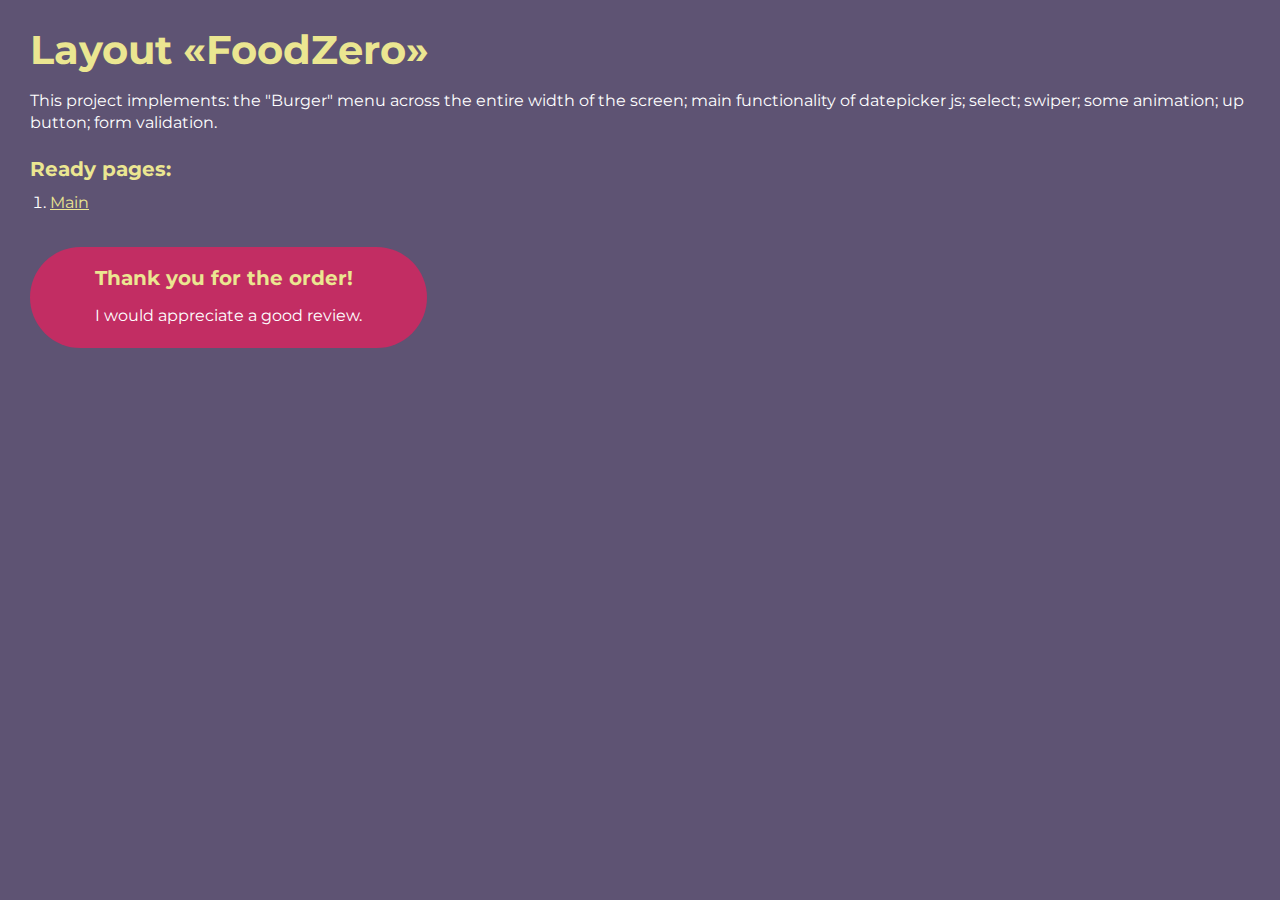
<file: index.html>
<!DOCTYPE html>
<html>

<head>
	<meta charset="UTF-8">
	<meta name="viewport" content="width=device-width, initial-scale=1.0">
	<title>Layout «FoodZero»</title>
</head>

<body>
	<div class="rootpage">
		<h1>Layout «FoodZero»</h1>
		<div class="rootpage__info">
			This project implements: the "Burger" menu across the entire width of the screen; main functionality of datepicker js; select; swiper; some animation; up button; form validation.
		</div>
		<h2>Ready pages:</h2>
		<ol class="rootpage__list">
			<li><a target="_blank" href="home.html">Main</a></li>
		</ol>
		<div class="rootpage__tnx">
			<h2>Thank you for the order!</h2>
			<p>I would appreciate a good review.</p>
		</div>
	</div>
</body>
<style>
	@charset "UTF-8";
	@import url("https://fonts.googleapis.com/css?family=Montserrat:regular,700&display=swap");

	*,
	*::before,
	*::after {
		padding: 0px;
		margin: 0px;
		border: 0px;
		box-sizing: border-box;
	}

	html,
	body {
		height: 100%;
		margin: 0;
		padding: 0;
		min-width: 320px;
		width: 100%;
		color: #fff;
		background-color: #5e5373;
	}

	body {
		font-family: Montserrat;
		font-size: 100%;
		line-height: 1;
		font-size: 1rem;
	}

	a {
		text-decoration: underline;
		color: #ebe691
	}

	a:visited {
		text-decoration: underline;
		color: #aaa768;
	}

	a:hover {
		text-decoration: none;
	}

	ul li {
		list-style: none;
	}

	img {
		vertical-align: top;
	}

	.wrapper {
		width: 100%;
		min-height: 100%;
		overflow: hidden;
	}

	.rootpage {
		padding: 30px;
		display: flex;
		flex-direction: column;
		align-items: flex-start;
	}

	@media (max-width: 767px) {
		.rootpage {
			padding: 30px 15px;
		}
	}

	h1 {
		color: #ebe691;
		font-size: 2.5rem;
		margin: 0px 0px 1.25rem 0px;
	}

	@media (max-width: 767px) {
		h1 {
			font-size: 1.85rem;
			margin: 0px 0px 1.25rem 0px;
		}
	}

	h2 {
		color: #ebe691;
		font-size: 1.25rem;
		margin: 0px 0px 1rem 0px;
	}

	@media (max-width: 767px) {
		h2 {
			font-size: 1.125rem;
			margin: 0px 0px 1rem 0px;
		}
	}

	.rootpage__info {
		line-height: 140%;
		margin: 0px 0px 1.5rem 0px;
	}

	.rootpage__list {
		margin: 0px 0px 2.25rem 1.25rem;
	}

	.rootpage__list li:not(:last-child) {
		margin: 0px 0px 15px 0px;
	}

	.rootpage__tnx {
		border-radius: 200px;
		padding: 20px 65px;
		line-height: 140%;
	}

	@media (max-width: 767px) {
		.rootpage__tnx {
			border-radius: 40px;
			padding: 20px;
		}
	}

	.rootpage__tnx {
		background: #c22d63;
		margin: 0px 0px 1rem 0px;
	}
</style>

</html>
</file>
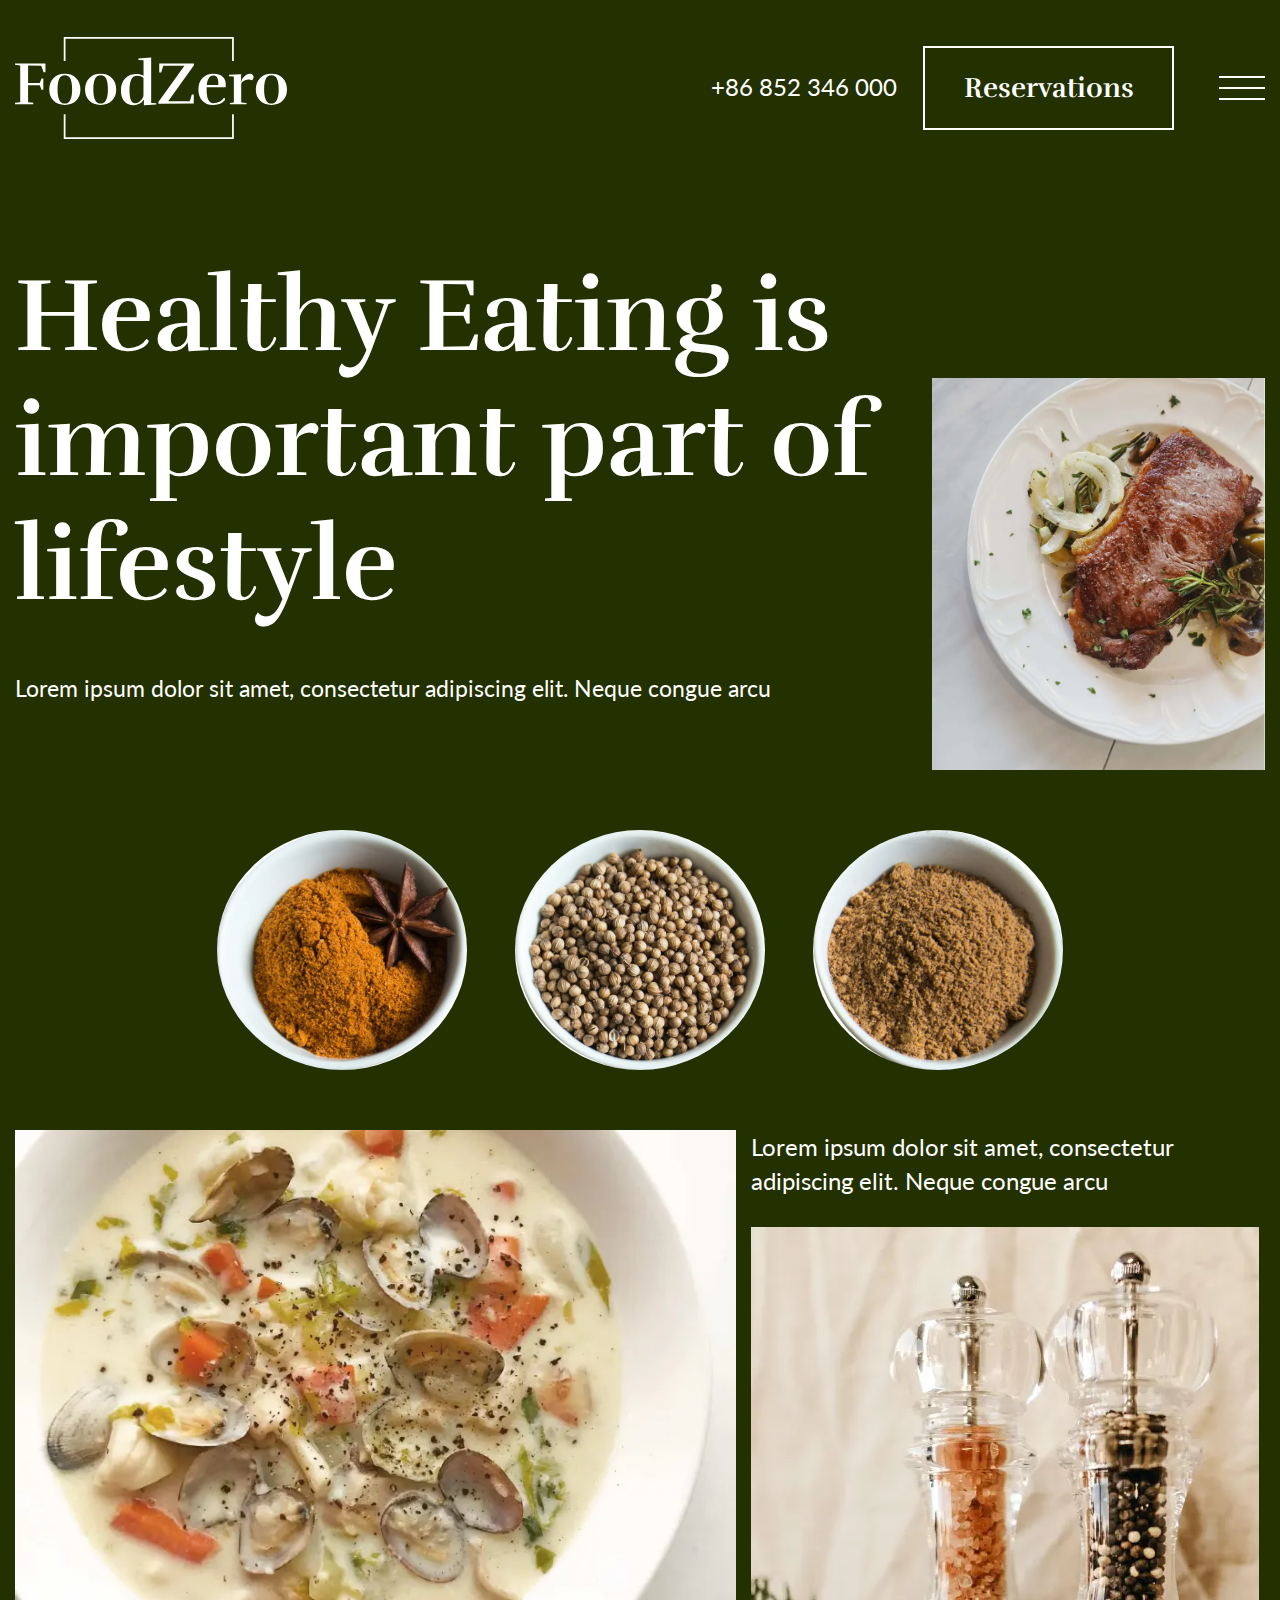
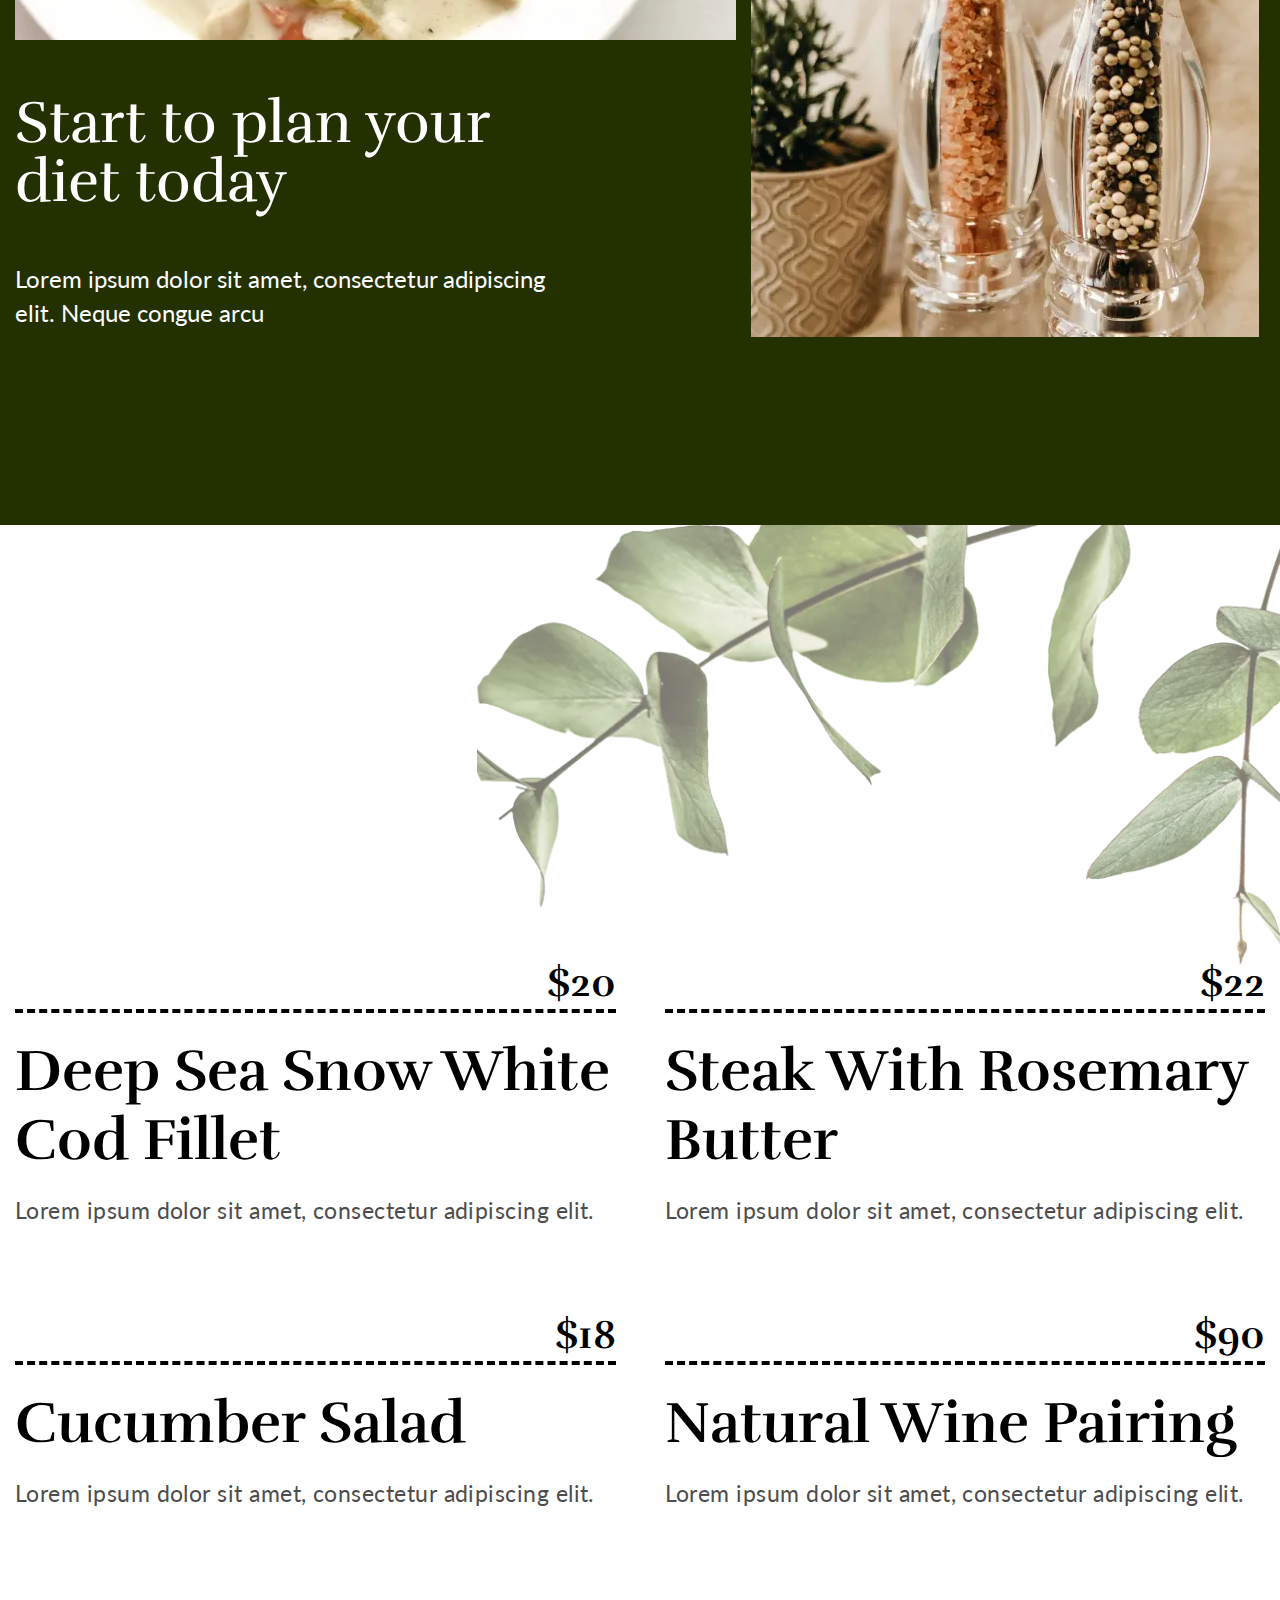
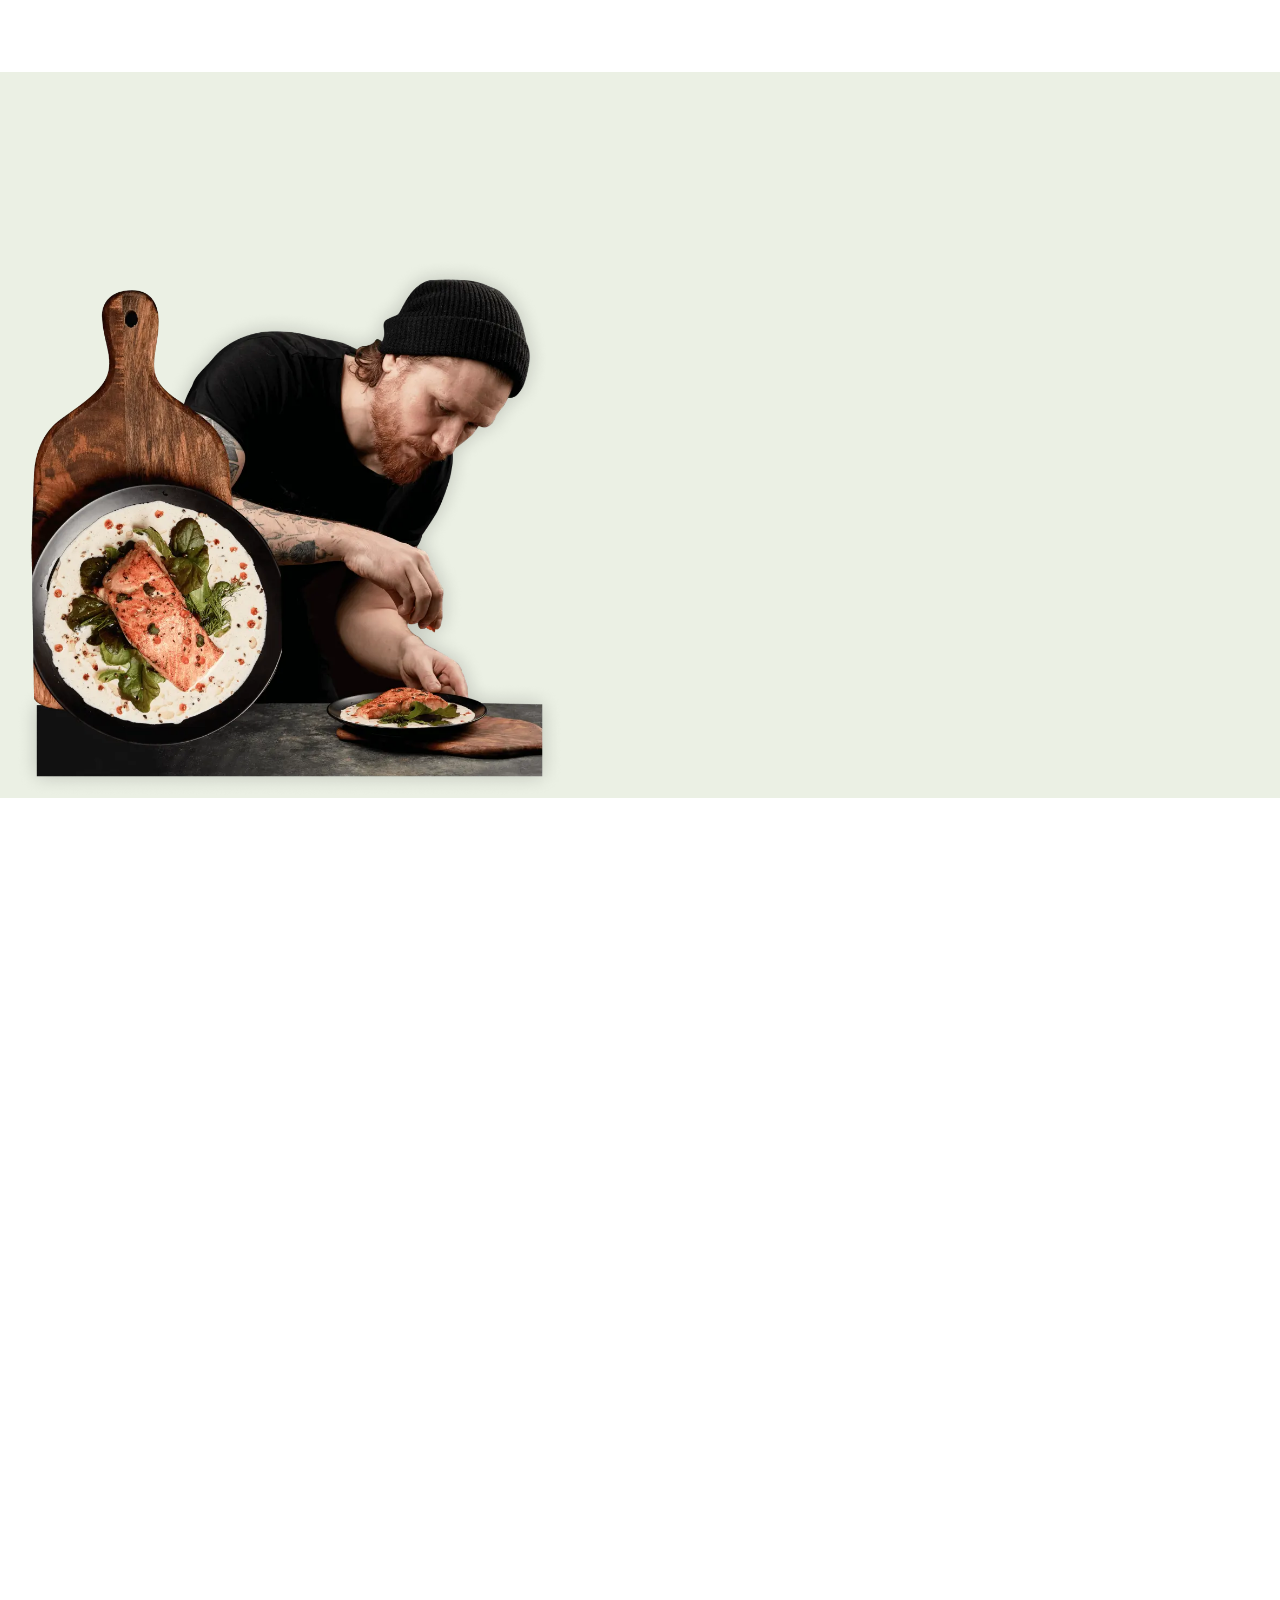
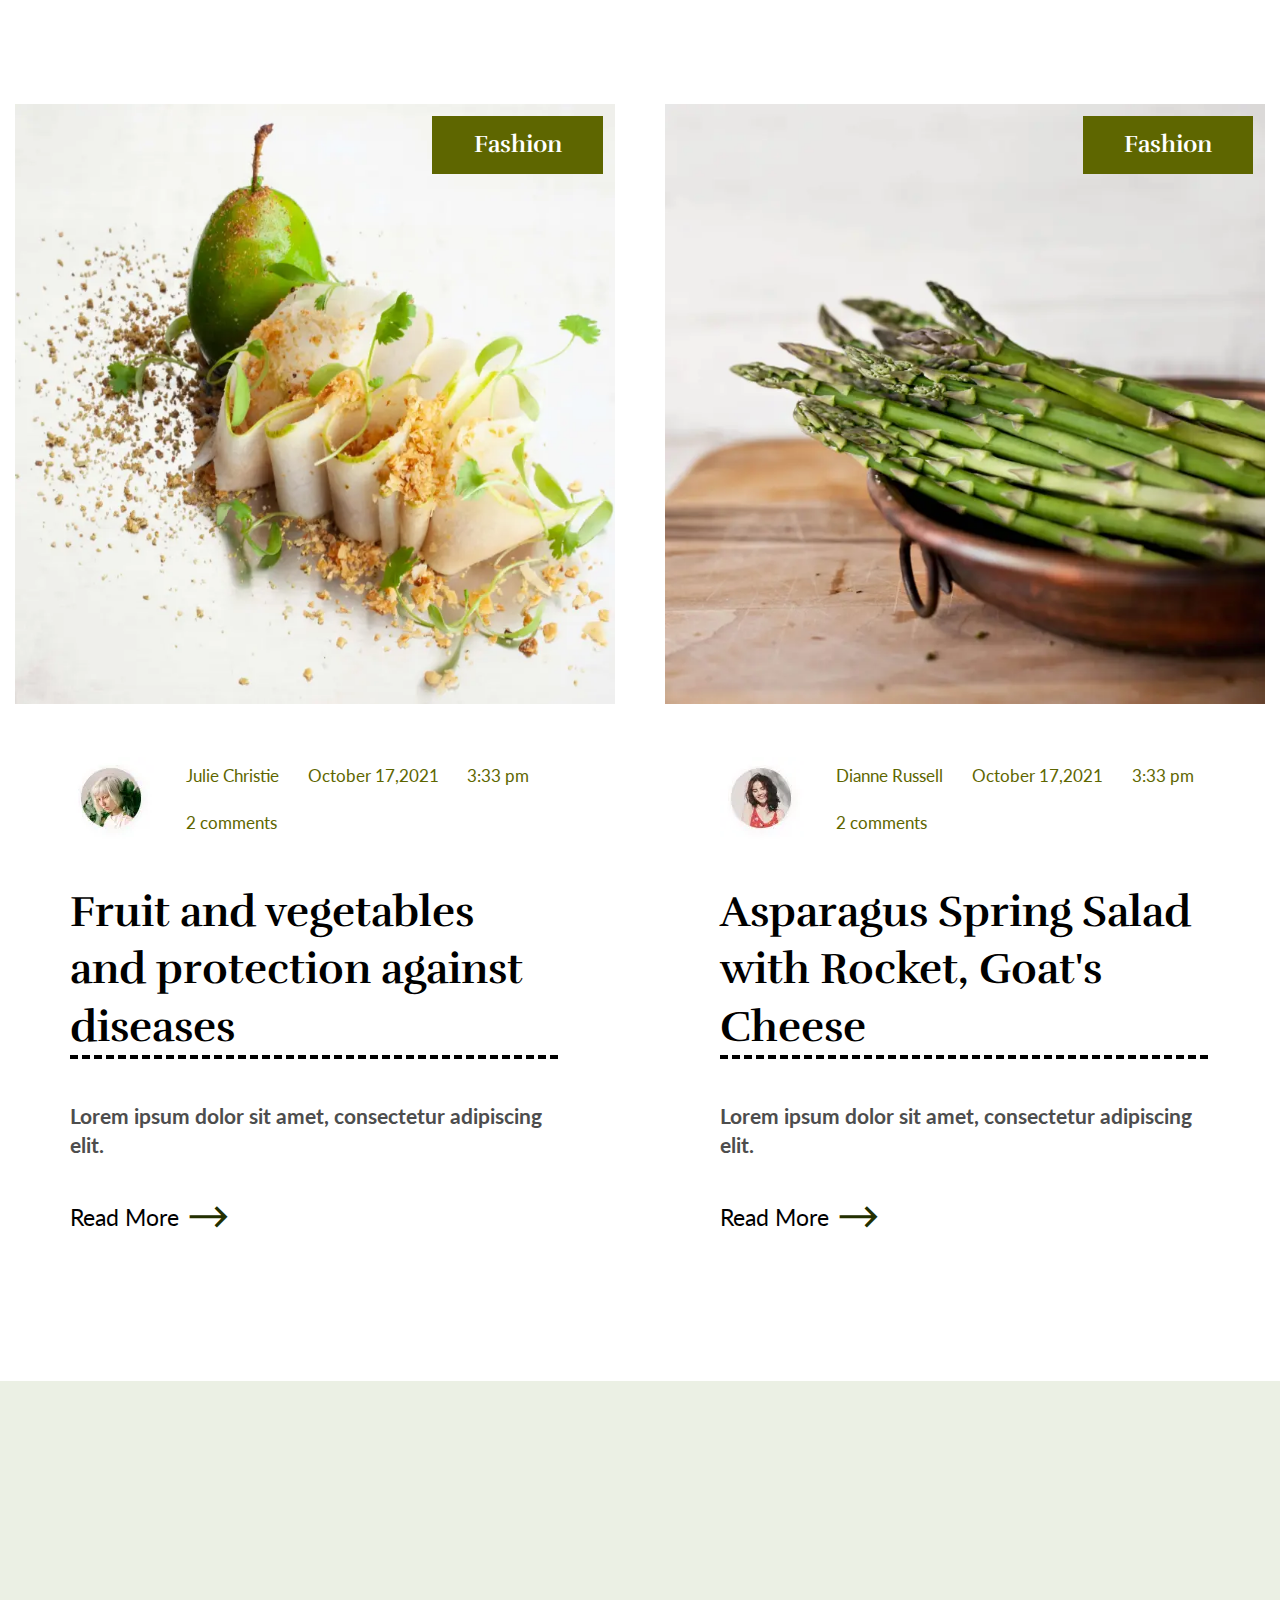
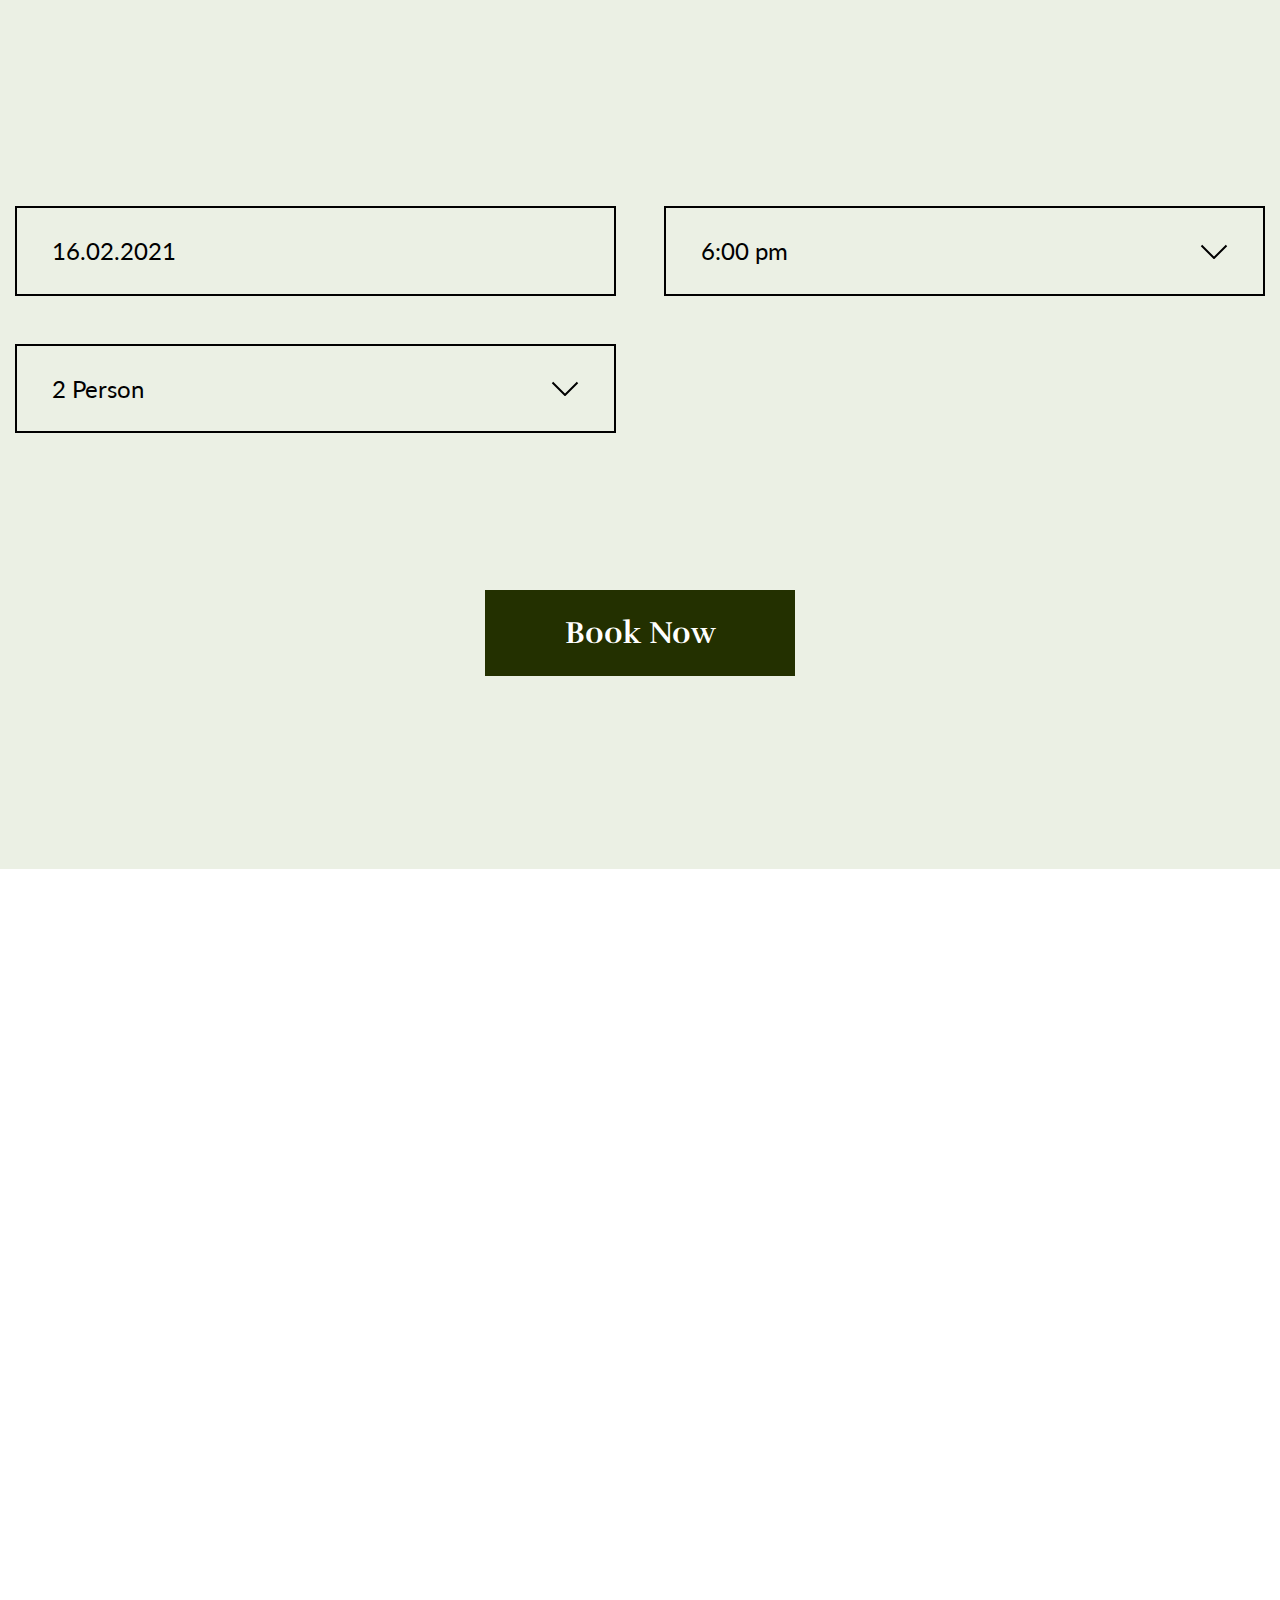
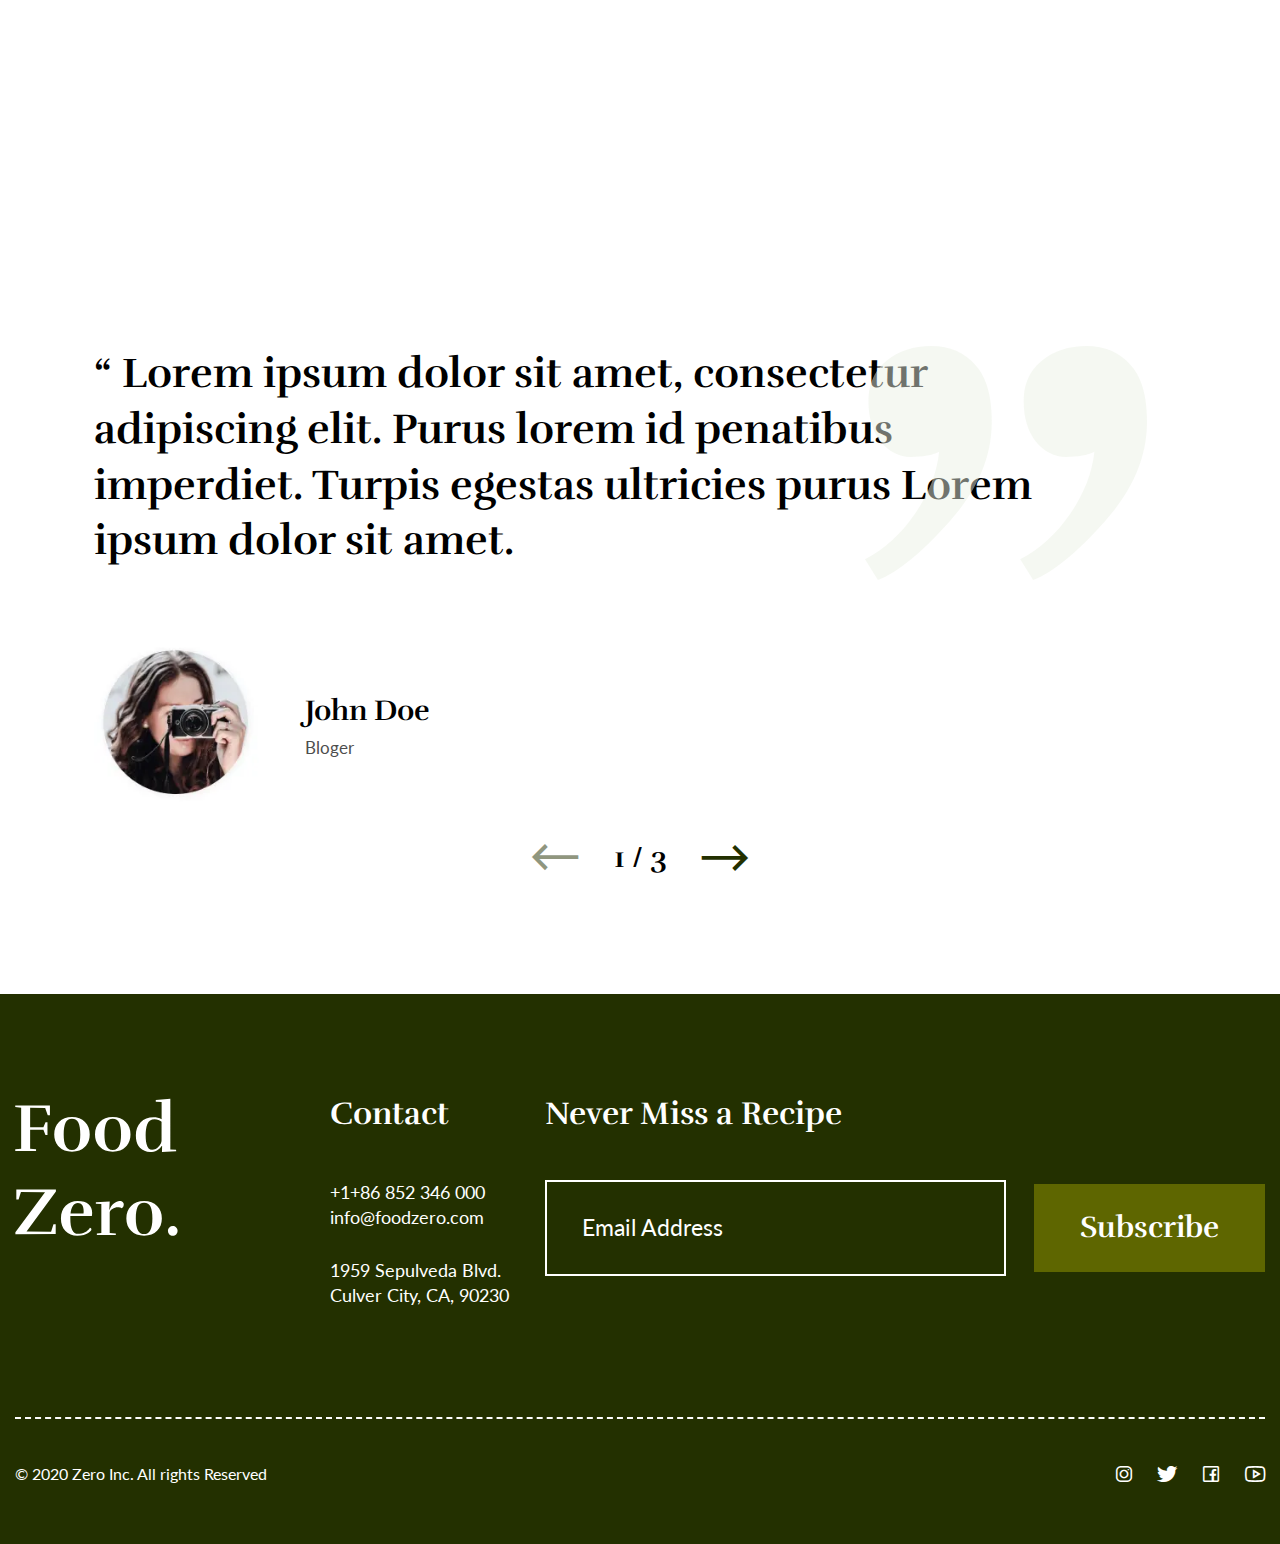
<file: home.html>
<!DOCTYPE html>
<html lang="en">

<head>
	<title>HomePage</title>
	<meta charset="UTF-8">
	<meta name="format-detection" content="telephone=no">
	<style>
		body {
			opacity: 0;
		}
	</style>
	<link rel="stylesheet" href="css/style.min.css?_v=20240215155909">
	<link rel="shortcut icon" href="favicon.ico">
	<!-- <meta name="robots" content="noindex, nofollow"> -->
	<meta name="viewport" content="width=device-width, initial-scale=1.0">
</head>

<body>
	<div class="wrapper">
		<header class="header">
			<div class="header__container">
				<a href="#" class="header__logo"><img src="img/logo.svg" alt="Logo"></a>
				<div class="header__menu menu">
					<nav class="menu__body">
						<ul class="menu__list">
							<li class="menu__item"><a href="#" class="menu__link">Home</a></li>
							<li class="menu__item"><a href="#" class="menu__link">Menu</a></li>
							<li class="menu__item"><a href="#" class="menu__link">Blogs</a></li>
							<li class="menu__item"><a href="#" class="menu__link">About</a></li>
							<li class="menu__item"><a href="#" class="menu__link">Contact</a></li>
						</ul>
					</nav>
				</div>
				<div class="header__body">
					<div class="header__actions header-actions">
						<a data-da=".menu__list, 767.98" href="tel:+86852346000" class="header-actions__link">+86 852 346 000</a>
						<a data-da=".menu__list, 479.98" href="#" class="header-actions__button button button--white">Reservations</a>
					</div>
					<button type="button" class="menu__icon icon-menu"><span></span></button>
				</div>
			</div>
		</header>
		<main class="page">
			<section data-watch class="hero">
				<div class="hero__container">
					<div class="hero__body">
						<div class="hero__block-header block-header">
							<h1 class="block-header__title block-header__title--big">Healthy Eating is important part of lifestyle</h1>
							<p class="block-header__text block-header__text--white">Lorem ipsum dolor sit amet, consectetur adipiscing elit. Neque congue arcu</p>
						</div>
						<div class="hero__image">
							<picture><source srcset="img/hero/image01.webp" type="image/webp"><img src="img/hero/image01.jpg" alt="Image"></picture>
						</div>
					</div>
					<div class="hero__icons">
						<div class="hero__icon icon-hero">
							<picture><source srcset="img/hero/01.webp" type="image/webp"><img src="img/hero/01.jpg" alt="Image"></picture>
						</div>
						<div class="hero__icon icon-hero">
							<picture><source srcset="img/hero/02.webp" type="image/webp"><img src="img/hero/02.jpg" alt="Image"></picture>
						</div>
						<div class="hero__icon icon-hero">
							<picture><source srcset="img/hero/03.webp" type="image/webp"><img src="img/hero/03.jpg" alt="Image"></picture>
						</div>
					</div>
					<div class="hero__items">
						<div class="hero__item item-hero item-hero--left">
							<a href="#" class="item-hero__image">
								<picture><source srcset="img/hero/image02.webp" type="image/webp"><img src="img/hero/image02.jpg" alt="Image"></picture>
							</a>
							<h3 class="item-hero__title">Start to plan your diet today</h3>
							<p class="item-hero__text">Lorem ipsum dolor sit amet, consectetur adipiscing elit. Neque congue arcu</p>
						</div>
						<div class="hero__item item-hero item-hero--right">
							<p class="item-hero__text">Lorem ipsum dolor sit amet, consectetur adipiscing elit. Neque congue arcu</p>
							<a href="#" class="item-hero__image">
								<picture><source srcset="img/hero/image03.webp" type="image/webp"><img src="img/hero/image03.jpg" alt="Image"></picture>
							</a>
						</div>
					</div>
				</div>
				<button type="button" class="up _icon-slider-arrow"></button>
			</section>
			<section data-watch class="our-menu">
				<div class="our-menu__container">
					<div class="our-menu__block-header block-header">
						<h1 class="block-header__title">Our Menu</h1>
						<p class="block-header__text">This is a section of your menu. Give your section a brief description</p>
					</div>
					<div class="our-menu__items">
						<div class="our-menu__item item-our">
							<div class="item-our__header">
								<div class="item-our__price">$20</div>
							</div>
							<h4 class="item-our__title">Deep Sea Snow White Cod Fillet</h4>
							<p class="item-our__text">Lorem ipsum dolor sit amet, consectetur adipiscing elit.</p>
						</div>
						<div class="our-menu__item item-our">
							<div class="item-our__header">
								<div class="item-our__price">$22</div>
							</div>
							<h4 class="item-our__title">Steak With Rosemary Butter</h4>
							<p class="item-our__text">Lorem ipsum dolor sit amet, consectetur adipiscing elit.</p>
						</div>
						<div class="our-menu__item item-our">
							<div class="item-our__header">
								<div class="item-our__price">$18</div>
							</div>
							<h4 class="item-our__title">Cucumber Salad</h4>
							<p class="item-our__text">Lorem ipsum dolor sit amet, consectetur adipiscing elit.</p>
						</div>
						<div class="our-menu__item item-our">
							<div class="item-our__header">
								<div class="item-our__price">$90</div>
							</div>
							<h4 class="item-our__title">Natural Wine Pairing</h4>
							<p class="item-our__text">Lorem ipsum dolor sit amet, consectetur adipiscing elit.</p>
						</div>
					</div>
				</div>
			</section>
			<section data-watch class="excelent">
				<div class="excelent__container">
					<div class="excelent__image">
						<picture><source srcset="img/excelent/image.webp" type="image/webp"><img src="img/excelent/image.png" alt="Image"></picture>
					</div>
					<div class="excelent__block-header block-header">
						<h1 class="block-header__title">Excellent cook</h1>
						<p class="block-header__text">Lorem ipsum dolor sit amet, consectetur adipiscing elit. Purus lorem id penatibus imperdiet. Turpis egestas ultricies purus auctor tincidunt lacus nunc.</p>
					</div>
				</div>
			</section>
			<section data-watch class="advantages">
				<div class="advantages__container">
					<div class="advantages__items">
						<div class="advantages__item item-advantages">
							<div class="item-advantages__image">
								<img src="img/advantages/01.svg" alt="Image">
							</div>
							<h4 class="item-advantages__title">Premium Quality</h4>
							<p class="item-advantages__text">Lorem ipsum dolor sit amet, consectetur adipiscing elit. Neque congue arcu</p>
						</div>
						<div class="advantages__item item-advantages">
							<div class="item-advantages__image">
								<img src="img/advantages/02.svg" alt="Image">
							</div>
							<h4 class="item-advantages__title">Seasonal Vegetables</h4>
							<p class="item-advantages__text">Lorem ipsum dolor sit amet, consectetur adipiscing elit. Neque congue arcu</p>
						</div>
						<div class="advantages__item item-advantages">
							<div class="item-advantages__image">
								<img src="img/advantages/03.svg" alt="Image">
							</div>
							<h4 class="item-advantages__title">Fresh Fruit</h4>
							<p class="item-advantages__text">Lorem ipsum dolor sit amet, consectetur adipiscing elit. Neque congue arcu</p>
						</div>
					</div>
				</div>
			</section>
			<section data-watch class="fashion">
				<div class="fashion__container">
					<article class="fashion__item item-fashion">
						<a href="#" class="item-fashion__image">
							<picture><source srcset="img/fashion/image01.webp" type="image/webp"><img src="img/fashion/image01.jpg" alt="Image"></picture>
						</a>
						<div class="item-fashion__category">Fashion</div>
						<div class="item-fashion__body">
							<div class="item-fashion__top">
								<div class="item-fashion__avatar">
									<picture><source srcset="img/fashion/avatar01.webp" type="image/webp"><img src="img/fashion/avatar01.jpg" alt="Image"></picture>
								</div>
								<div class="item-fashion__about">
									<div class="item-fashion__name">Julie Christie</div>
									<div class="item-fashion__date">October 17,2021</div>
									<div class="item-fashion__time">3:33 pm</div>
									<a href="#" class="item-fashion__comments">2 comments</a>
								</div>
							</div>
							<a href="#" class="item-fashion__link">Fruit and vegetables and protection against diseases</a>
							<div class="item-fashion__text">Lorem ipsum dolor sit amet, consectetur adipiscing elit.</div>
							<a href="#" class="item-fashion__more _icon-slider-arrow">Read More</a>
						</div>
					</article>
					<article class="fashion__item item-fashion">
						<a href="#" class="item-fashion__image">
							<picture><source srcset="img/fashion/image02.webp" type="image/webp"><img src="img/fashion/image02.jpg" alt="Image"></picture>
						</a>
						<div class="item-fashion__category">Fashion</div>
						<div class="item-fashion__body">
							<div class="item-fashion__top">
								<div class="item-fashion__avatar">
									<picture><source srcset="img/fashion/avatar02.webp" type="image/webp"><img src="img/fashion/avatar02.jpg" alt="Image"></picture>
								</div>
								<div class="item-fashion__about">
									<div class="item-fashion__name">Dianne Russell</div>
									<div class="item-fashion__date">October 17,2021</div>
									<div class="item-fashion__time">3:33 pm</div>
									<a href="#" class="item-fashion__comments">2 comments</a>
								</div>
							</div>
							<a href="#" class="item-fashion__link">Asparagus Spring Salad with Rocket, Goat's Cheese</a>
							<div class="item-fashion__text">Lorem ipsum dolor sit amet, consectetur adipiscing elit.</div>
							<a href="#" class="item-fashion__more _icon-slider-arrow">Read More</a>
						</div>
					</article>
				</div>
			</section>
			<section data-watch class="reserve">
				<div class="reserve__container">
					<div class="reserve__block-header block-header">
						<h1 class="block-header__title">Make a Reservation</h1>
						<p class="block-header__text">Get in touch with restaurant</p>
					</div>
					<div class="reserve__items">
						<div class="reserve__item item-reserve">
							<input data-datepicker type="text" name="Calendar" placeholder="16.02.2021" class="item-reserve__input">
						</div>
						<div class="reserve__item item-reserve">
							<select name="form[]" data-speed="600" data-class-modif="form">
								<option value="1" selected>6:00 pm</option>
								<option value="2">7:00 pm</option>
								<option value="3">8:00 pm</option>
								<option value="4">9:00 pm</option>
							</select>
						</div>
						<div class="reserve__item item-reserve">
							<select name="form[]" data-class-modif="form">
								<option value="1" selected>2 Person</option>
								<option value="2">3 Person</option>
								<option value="3">4 Person</option>
								<option value="4">5 Person</option>
							</select>
						</div>
					</div>
					<a href="#" class="reserve__link">Book Now</a>
				</div>
			</section>
			<section data-watch class="energy">
				<div class="energy__container">
					<div class="energy__block-header block-header">
						<h1 class="block-header__title">Calories Energy Balance</h1>
						<p class="block-header__text">Lorem ipsum dolor sit amet, consectetur adipiscing elit.</p>
					</div>
					<div class="energy__items">
						<div class="energy__item item-energy">
							<a href="#" class="item-energy__image">
								<picture><source srcset="img/energy/image01.webp" type="image/webp"><img src="img/energy/image01.jpg" alt="Image"></picture>
							</a>
							<a href="#" class="item-energy__category _icon-slider-arrow">Startes</a>
						</div>
						<div class="energy__item item-energy">
							<a href="#" class="item-energy__image">
								<picture><source srcset="img/energy/image02.webp" type="image/webp"><img src="img/energy/image02.jpg" alt="Image"></picture>
							</a>
							<a href="#" class="item-energy__category _icon-slider-arrow">Mains</a>
						</div>
						<div class="energy__item item-energy">
							<a href="#" class="item-energy__image">
								<picture><source srcset="img/energy/image03.webp" type="image/webp"><img src="img/energy/image03.jpg" alt="Image"></picture>
							</a>
							<a href="#" class="item-energy__category _icon-slider-arrow">Soups</a>
						</div>
					</div>
				</div>
			</section>
			<section data-watch class="reviews">
				<div class="reviews__container">
					<div class="reviews__slider swiper-reviews">
						<div class="swiper-reviews__wrapper swiper-wrapper">
							<div class="swiper-reviews__slide swiper-slide">
								<blockqoute class="swiper-reviews__item">
									<div class="swiper-reviews__text">
										<p>“ Lorem ipsum dolor sit amet, consectetur adipiscing elit. Purus lorem id penatibus imperdiet. Turpis egestas ultricies purus Lorem ipsum dolor sit amet.</p>
									</div>
								</blockqoute>
								<div class="swiper-reviews__items">
									<div class="swiper-reviews__author">
										<picture><source srcset="img/icons/avatar.webp" type="image/webp"><img src="img/icons/avatar.jpg" alt="Image"></picture>
									</div>
									<div class="swiper-reviews__body">
										<h4 class="swiper-reviews__name">John Doe</h4>
										<div class="swiper-reviews__specialization">Bloger</div>
									</div>
								</div>
							</div>
							<div class="swiper-reviews__slide swiper-slide">
								<blockqoute class="swiper-reviews__item">
									<div class="swiper-reviews__text">
										<p>“ Lorem ipsum dolor sit amet, consectetur adipiscing elit. Purus lorem id penatibus imperdiet. Turpis egestas ultricies purus Lorem ipsum dolor sit amet.</p>
									</div>
								</blockqoute>
								<div class="swiper-reviews__items">
									<div class="swiper-reviews__author">
										<picture><source srcset="img/icons/avatar.webp" type="image/webp"><img src="img/icons/avatar.jpg" alt="Image"></picture>
									</div>
									<div class="swiper-reviews__body">
										<h4 class="swiper-reviews__name">John Doe</h4>
										<div class="swiper-reviews__specialization">Bloger</div>
									</div>
								</div>
							</div>
							<div class="swiper-reviews__slide swiper-slide">
								<blockqoute class="swiper-reviews__item">
									<div class="swiper-reviews__text">
										<p>“ Lorem ipsum dolor sit amet, consectetur adipiscing elit. Purus lorem id penatibus imperdiet. Turpis egestas ultricies purus Lorem ipsum dolor sit amet.</p>
									</div>
								</blockqoute>
								<div class="swiper-reviews__items">
									<div class="swiper-reviews__author">
										<picture><source srcset="img/icons/avatar.webp" type="image/webp"><img src="img/icons/avatar.jpg" alt="Image"></picture>
									</div>
									<div class="swiper-reviews__body">
										<h4 class="swiper-reviews__name">John Doe</h4>
										<div class="swiper-reviews__specialization">Bloger</div>
									</div>
								</div>
							</div>
						</div>
						<div class="swiper-reviews__controll">
							<button type="button" class="swiper-reviews__arrow reviews-arrow--prev _icon-slider-arrow"></button>
							<div class="swiper-reviews__pagination"></div>
							<button type="button" class="swiper-reviews__arrow reviews-arrow--next _icon-slider-arrow"></button>
						</div>
					</div>
				</div>
			</section>
		</main>
		<footer class="footer">
			<div class="footer__container">
				<div class="footer__items">
					<div class="footer__body">
						<a href="#" class="footer__logo"><img src="img/footer-logo.svg" alt="Logo"></a>
						<div class="footer__item">
							<h3 class="footer__title">Contact</h3>
							<address class="footer__address address-footer">
								<div class="address-footer__item">
									<a href="tel:+1+86852346000" class="address-footer__link">+1+86 852 346 000</a>
									<a href="mailto:info@foodzero.com" class="address-footer__link">info@foodzero.com</a>
								</div>
								<div class="address-footer__item">
									<a href="#" class="address-footer__link">1959 Sepulveda Blvd. Culver City, CA, 90230</a>
								</div>
							</address>
						</div>
					</div>
					<div class="footer__subscribe">
						<h3 class="footer__title">Never Miss a Recipe</h3>
						<form action="#" method="POST" class="form">
							<input data-required type="text" name="form[email]" data-error="Error" placeholder="Email Address" class="form__input">
							<button type="submit" class="form__button button button--green">Subscribe</button>
						</form>
					</div>
				</div>
				<div class="footer__bottom">
					<div class="footer__copy">© 2020 Zero Inc. All rights Reserved</div>
					<div class="footer__social social">
						<a href="#" class="social__link _icon-instagram"></a>
						<a href="#" class="social__link _icon-twitter"></a>
						<a href="#" class="social__link _icon-facebook"></a>
						<a href="#" class="social__link _icon-youtube"></a>
					</div>
				</div>
			</div>
		</footer>
	</div>
	<script src="js/app.min.js?_v=20240215155909"></script>
</body>

</html>
</file>
<file: css/style.min.css>
@import url(https://fonts.googleapis.com/css?family=Lato:regular,700,700italic&display=swap);@import url(https://fonts.googleapis.com/css?family=Rufina:regular,700&display=swap);@font-face{font-family:icons;font-display:swap;src:url(../fonts/icons.woff2) format("woff2"),url(../fonts/icons.woff) format("woff");font-weight:400;font-style:normal}[class*=_icon-]:before{font-family:icons;font-style:normal;font-weight:400;font-variant:normal;text-transform:none;line-height:1;-webkit-font-smoothing:antialiased;-moz-osx-font-smoothing:grayscale}[class*=_icon-]:before{display:block}._icon-facebook:before{content:"\e900"}._icon-instagram:before{content:"\e901"}._icon-slider-arrow:before{content:"\e902"}._icon-twitter:before{content:"\e903"}._icon-youtube:before{content:"\e904"}*{padding:0;margin:0;border:0}*,:after,:before{-webkit-box-sizing:border-box;box-sizing:border-box}body,html{height:100%;min-width:320px}body{color:#000;line-height:1;font-family:Lato;font-size:1rem;-ms-text-size-adjust:100%;-moz-text-size-adjust:100%;-webkit-text-size-adjust:100%;-webkit-font-smoothing:antialiased;-moz-osx-font-smoothing:grayscale}button,input,textarea{font-family:Lato;font-size:inherit;line-height:inherit}button{cursor:pointer;color:inherit;background-color:transparent}a{color:inherit;text-decoration:none}ul li{list-style:none}img{vertical-align:top}h1,h2,h3,h4,h5,h6{font-weight:inherit;font-size:inherit}.lock body{overflow:hidden;-ms-touch-action:none;touch-action:none;-ms-scroll-chaining:none;overscroll-behavior:none}.loaded body{opacity:1;-webkit-transition:opacity .3s;transition:opacity .3s}.wrapper{min-height:100%;display:-webkit-box;display:-ms-flexbox;display:flex;-webkit-box-orient:vertical;-webkit-box-direction:normal;-ms-flex-direction:column;flex-direction:column;overflow:hidden}@supports (overflow:clip){.wrapper{overflow:clip}}.wrapper>main{-webkit-box-flex:1;-ms-flex:1 1 auto;flex:1 1 auto}.wrapper>*{min-width:0}[class*=__container]{max-width:102.75rem;margin:0 auto;padding:0 .9375rem}.form{display:-webkit-box;display:-ms-flexbox;display:flex;-webkit-box-align:center;-ms-flex-align:center;align-items:center;gap:1.75rem;position:relative}.form__input{-webkit-box-flex:1;-ms-flex:1 1 auto;flex:1 1 auto;height:6rem;background-color:transparent;border:.125rem solid #fff;font-size:1.25rem;color:#fff}.form__input::-webkit-input-placeholder{color:#fff}.form__input::-moz-placeholder{color:#fff}.form__input:-ms-input-placeholder{color:#fff}.form__input::-ms-input-placeholder{color:#fff}.form__input::placeholder{color:#fff}.form__error{position:absolute;top:100%;left:0;color:red;margin-top:.625rem;padding-left:2.5rem}.button{display:-webkit-inline-box;display:-ms-inline-flexbox;display:inline-flex;-webkit-box-pack:center;-ms-flex-pack:center;justify-content:center;-webkit-box-align:center;-ms-flex-align:center;align-items:center;font-family:Rufina;font-weight:700;line-height:1.5}.button--fw{width:100%}.button--white{border:.125rem solid #fff;-webkit-transition:all .3s;transition:all .3s}.button--green{background-color:#5e6600;padding:1.25rem 2.875rem;height:5.5rem;-webkit-transition:all .3s;transition:all .3s}.select{min-width:0;position:relative}.select__body{position:relative}.select__title{color:inherit;text-align:left;background-color:transparent;cursor:pointer;width:100%}.select__value{display:-webkit-box;display:-ms-flexbox;display:flex;min-width:0;-webkit-box-align:center;-ms-flex-align:center;align-items:center;height:1.875rem;gap:.625rem}.select__value>*{-webkit-box-flex:1;-ms-flex:1 1 auto;flex:1 1 auto}.select__value:after{content:"";background:url(../img/icons/arrow.svg) 0 0 no-repeat;width:1.8125rem;height:.9375rem;-webkit-transition:all .3s ease 0s;transition:all .3s ease 0s;display:-webkit-box;display:-ms-flexbox;display:flex;-webkit-box-pack:center;-ms-flex-pack:center;justify-content:center;-webkit-box-align:center;-ms-flex-align:center;align-items:center}._select-open .select__value:after{-webkit-transform:rotate(-180deg);-ms-transform:rotate(-180deg);transform:rotate(-180deg)}.select__value._select-pseudo-label::before{content:attr(data-pseudo-label);opacity:.5}.select__content{-webkit-box-flex:1;-ms-flex:1 1 auto;flex:1 1 auto;overflow:hidden;text-overflow:ellipsis;white-space:nowrap}.select__text{-webkit-box-flex:1;-ms-flex:1 1 auto;flex:1 1 auto;overflow:hidden;text-overflow:ellipsis;white-space:nowrap}.select__input{width:100%;background-color:transparent;height:100%}.select__options{color:#000;position:absolute;top:calc(100% - .0625rem);border-radius:0 0 4px 4px;min-width:100%;left:0;background-color:#fff;border-top:0;border:1px solid #d9d9d9;border-top:0;padding:10px 0 5px 0}.select__scroll{overflow-y:auto;overflow-x:hidden;max-height:12.5rem}.select__option{width:100%;text-align:left;cursor:pointer;padding:5px 15px;color:inherit}.select__option._select-selected{background-color:#eee}.select__row{display:-webkit-inline-box;display:-ms-inline-flexbox;display:inline-flex;-webkit-box-align:center;-ms-flex-align:center;align-items:center}.select--show-top .select__options{top:auto;bottom:calc(100% - .0625rem);border:1px solid #d9d9d9;border-bottom:0;border-radius:4px 4px 0 0;padding:5px 0 10px 0}._select-tag{cursor:pointer}.qs-datepicker-container{margin:5px;font-size:1rem;font-family:sans-serif;color:#000;position:absolute;width:15.625em;display:-webkit-box;display:-ms-flexbox;display:flex;-webkit-box-orient:vertical;-webkit-box-direction:normal;-ms-flex-direction:column;flex-direction:column;z-index:9001;-webkit-user-select:none;-moz-user-select:none;-ms-user-select:none;user-select:none;border-radius:.26392em;overflow:hidden;background:#233000;-webkit-box-shadow:0 1.25em 1.25em -.9375em rgba(0,0,0,.3);box-shadow:0 1.25em 1.25em -.9375em rgba(0,0,0,.3);border-right:1px solid #fff;border-left:1px solid #f1ad70;padding:5px}.qs-datepicker-container:after,.qs-datepicker-container:before{content:"";width:100%;height:2px;left:0;z-index:2;position:absolute;background-image:-webkit-gradient(linear,left top,right top,from(#f1ad70),to(#fffdf2));background-image:linear-gradient(to right,#f1ad70 0,#fffdf2 100%)}.qs-datepicker-container:before{top:0}.qs-datepicker-container:after{bottom:0}.qs-datepicker-container *{-webkit-box-sizing:border-box;box-sizing:border-box}.qs-datepicker-container.qs-centered{position:fixed;top:50%;left:50%;-webkit-transform:translate(-50%,-50%);-ms-transform:translate(-50%,-50%);transform:translate(-50%,-50%)}.qs-datepicker-container.qs-hidden{display:none}.qs-datepicker .qs-overlay{position:absolute;top:0;left:0;background:rgba(36,48,0,.8);color:#fff;width:100%;height:100%;z-index:1;opacity:1;-webkit-transition:opacity .3s;transition:opacity .3s;display:-webkit-box;display:-ms-flexbox;display:flex;-webkit-box-orient:vertical;-webkit-box-direction:normal;-ms-flex-direction:column;flex-direction:column}.qs-datepicker .qs-overlay.qs-hidden{opacity:0;z-index:-1}.qs-datepicker .qs-overlay .qs-overlay-year{background:rgba(0,0,0,0);border:none;border-bottom:1px solid #fff;border-radius:0;color:#fff;font-size:.875em;padding:.25em 0;width:70%;text-align:center;margin:0 auto;display:block}.qs-datepicker .qs-overlay .qs-overlay-year::-webkit-inner-spin-button{-webkit-appearance:none}.qs-datepicker .qs-overlay .qs-close{padding:.5em;cursor:pointer;position:absolute;top:0;right:0}.qs-datepicker .qs-overlay .qs-submit{border:1px solid #fff;border-radius:.26392em;padding:.1875rem;margin:0 auto;cursor:pointer;background:hsla(0,0%,50.2%,.4)}.qs-datepicker .qs-overlay .qs-submit.qs-disabled{display:none;color:grey;border-color:grey;cursor:not-allowed;font-size:.875rem}.qs-datepicker .qs-overlay .qs-overlay-month-container{display:-webkit-box;display:-ms-flexbox;display:flex;-ms-flex-wrap:wrap;flex-wrap:wrap;-webkit-box-flex:1;-ms-flex-positive:1;flex-grow:1}.qs-datepicker .qs-overlay .qs-overlay-month{display:-webkit-box;display:-ms-flexbox;display:flex;-webkit-box-pack:center;-ms-flex-pack:center;justify-content:center;-webkit-box-align:center;-ms-flex-align:center;align-items:center;width:33.33333%;cursor:pointer;opacity:.5;-webkit-transition:opacity .15s;transition:opacity .15s}.qs-datepicker .qs-overlay .qs-overlay-month.active,.qs-datepicker .qs-overlay .qs-overlay-month:hover{opacity:1}.qs-datepicker .qs-controls{width:100%;display:-webkit-box;display:-ms-flexbox;display:flex;-webkit-box-pack:justify;-ms-flex-pack:justify;justify-content:space-between;-webkit-box-align:center;-ms-flex-align:center;align-items:center;-webkit-box-flex:1;-ms-flex-positive:1;flex-grow:1;-ms-flex-negative:0;flex-shrink:0;background:#233000;color:#fff;-webkit-filter:blur(0);filter:blur(0);-webkit-transition:-webkit-filter .3s;transition:-webkit-filter .3s;transition:filter .3s;transition:filter .3s,-webkit-filter .3s}.qs-datepicker .qs-controls.qs-blur{-webkit-filter:blur(5px);filter:blur(5px)}.qs-datepicker .qs-arrow{height:1.5625em;width:1.5625em;position:relative;cursor:pointer;border-radius:.26392em;-webkit-transition:background .15s;transition:background .15s}.qs-datepicker .qs-arrow:hover{background:rgba(0,0,0,.1)}.qs-datepicker .qs-arrow:hover.qs-left:after{border-right-color:#000}.qs-datepicker .qs-arrow:hover.qs-right:after{border-left-color:#000}.qs-datepicker .qs-arrow:after{content:"";border:.39062em solid transparent;position:absolute;top:50%;-webkit-transition:border .2s;transition:border .2s}.qs-datepicker .qs-arrow.qs-left:after{border-right-color:grey;right:50%;-webkit-transform:translate(25%,-50%);-ms-transform:translate(25%,-50%);transform:translate(25%,-50%)}.qs-datepicker .qs-arrow.qs-right:after{border-left-color:grey;left:50%;-webkit-transform:translate(-25%,-50%);-ms-transform:translate(-25%,-50%);transform:translate(-25%,-50%)}.qs-datepicker .qs-month-year{font-weight:700;-webkit-transition:border .2s;transition:border .2s;border-bottom:1px solid transparent;cursor:pointer}.qs-datepicker .qs-month-year:hover{border-bottom:1px solid grey}.qs-datepicker .qs-month-year:active:focus,.qs-datepicker .qs-month-year:focus{outline:0}.qs-datepicker .qs-month{padding-right:.5ex}.qs-datepicker .qs-year{padding-left:.5ex}.qs-datepicker .qs-squares{display:-webkit-box;display:-ms-flexbox;display:flex;color:#fff;-ms-flex-wrap:wrap;flex-wrap:wrap;padding:.3125em;-webkit-filter:blur(0);filter:blur(0);-webkit-transition:-webkit-filter .3s;transition:-webkit-filter .3s;transition:filter .3s;transition:filter .3s,-webkit-filter .3s}.qs-datepicker .qs-squares.qs-blur{-webkit-filter:blur(5px);filter:blur(5px)}.qs-datepicker .qs-square{width:14.28571%;height:1.5625em;display:-webkit-box;display:-ms-flexbox;display:flex;-webkit-box-align:center;-ms-flex-align:center;align-items:center;-webkit-box-pack:center;-ms-flex-pack:center;justify-content:center;cursor:pointer;-webkit-transition:background .1s;transition:background .1s;border-radius:.26392em}.qs-datepicker .qs-square.qs-current{font-weight:700}.qs-datepicker .qs-square.qs-current span{text-decoration:underline}.qs-datepicker .qs-square.qs-active{background:#fff;color:#000}.qs-datepicker .qs-square.qs-range-date-start:not(.qs-range-date-6){border-top-right-radius:0;border-bottom-right-radius:0}.qs-datepicker .qs-square.qs-range-date-middle{background:#d4ebf2}.qs-datepicker .qs-square.qs-range-date-middle:not(.qs-range-date-0):not(.qs-range-date-6){border-radius:0}.qs-datepicker .qs-square.qs-range-date-middle.qs-range-date-0{border-top-right-radius:0;border-bottom-right-radius:0}.qs-datepicker .qs-square.qs-range-date-end:not(.qs-range-date-0),.qs-datepicker .qs-square.qs-range-date-middle.qs-range-date-6{border-top-left-radius:0;border-bottom-left-radius:0}.qs-datepicker .qs-square.qs-disabled span{opacity:.2}.qs-datepicker .qs-square.qs-empty{cursor:default}.qs-datepicker .qs-square.qs-disabled{cursor:not-allowed}.qs-datepicker .qs-square.qs-day{cursor:default;font-weight:700;color:grey}.qs-datepicker .qs-square:not(.qs-empty):not(.qs-disabled):not(.qs-day):not(.qs-active):hover{background:orange}.qs-datepicker .qs-event{position:relative}.qs-datepicker .qs-event:after{content:"";position:absolute;width:.46875em;height:.46875em;border-radius:50%;background:#07f;bottom:0;right:0}.qs-datepicker .qs-event.qs-disabled:after,.qs-datepicker .qs-event.qs-empty:after{background:#cce4ff}[class*=-ibg]{position:relative}[class*=-ibg] img{position:absolute;width:100%;height:100%;top:0;left:0;-o-object-fit:cover;object-fit:cover}[class*=-ibg--contain] img{-o-object-fit:contain;object-fit:contain}.block-header__title{font-family:Rufina;font-weight:700;-webkit-transform:translate(0,35%);-ms-transform:translate(0,35%);transform:translate(0,35%);opacity:0;-webkit-transition:opacity .5s,-webkit-transform .5s;transition:opacity .5s,-webkit-transform .5s;transition:transform .5s,opacity .5s;transition:transform .5s,opacity .5s,-webkit-transform .5s}.block-header__title:not(:last-child){margin-bottom:1.125rem}.block-header__title--big{color:#fff;line-height:120%}._watcher-view .block-header__title{-webkit-transform:translate(0,0);-ms-transform:translate(0,0);transform:translate(0,0);opacity:1}.block-header__text{line-height:140%;color:#4d4d4d;-webkit-transform:translate(0,35%);-ms-transform:translate(0,35%);transform:translate(0,35%);opacity:0;-webkit-transition:opacity .5s .3s,-webkit-transform .5s .3s;transition:opacity .5s .3s,-webkit-transform .5s .3s;transition:transform .5s .3s,opacity .5s .3s;transition:transform .5s .3s,opacity .5s .3s,-webkit-transform .5s .3s}.block-header__text--white{color:#fff}._watcher-view .block-header__text{-webkit-transform:translate(0,0);-ms-transform:translate(0,0);transform:translate(0,0);opacity:1}.up{-webkit-transform:rotate(-90deg);-ms-transform:rotate(-90deg);transform:rotate(-90deg);position:fixed;font-size:.625rem;bottom:1.25rem;right:.625rem;padding:.9375rem;border-radius:50%;-webkit-transition:all .5s;transition:all .5s;opacity:1;visibility:visible;background-color:#5e6600;color:#fff;z-index:50}._watcher-view .up{opacity:0;visibility:hidden}.header{background-color:#233000;position:fixed;width:100%;top:0;left:0;z-index:100;-webkit-transition:all .8s;transition:all .8s}.header._header-scroll{background-color:rgba(0,0,0,.6)}.header__container{display:-webkit-box;display:-ms-flexbox;display:flex;-webkit-box-align:center;-ms-flex-align:center;align-items:center;-webkit-box-pack:justify;-ms-flex-pack:justify;justify-content:space-between;-webkit-transition:min-height .8s;transition:min-height .8s}.header__logo{z-index:3}.header__body{display:-webkit-box;display:-ms-flexbox;display:flex;-webkit-box-align:center;-ms-flex-align:center;align-items:center;gap:2.8125rem}.menu__link{-webkit-transition:color .3s;transition:color .3s}.header-actions{display:-webkit-box;display:-ms-flexbox;display:flex;-webkit-box-align:center;-ms-flex-align:center;align-items:center;color:#fff;gap:1.625rem}.icon-menu{display:none}.footer{background-color:#233000;color:#fff}.footer__items{display:-webkit-box;display:-ms-flexbox;display:flex;-webkit-box-flex:1;-ms-flex:1 1 auto;flex:1 1 auto;-webkit-column-gap:.9375rem;-moz-column-gap:.9375rem;column-gap:.9375rem;row-gap:2.5rem;-webkit-box-pack:justify;-ms-flex-pack:justify;justify-content:space-between}.footer__body{display:-webkit-box;display:-ms-flexbox;display:flex;-webkit-box-flex:1;-ms-flex:1 1 auto;flex:1 1 auto;row-gap:1.875rem;-webkit-box-pack:justify;-ms-flex-pack:justify;justify-content:space-between;max-width:38.4375rem}.footer__title{font-family:Rufina;font-weight:700;font-size:2rem}.footer__address{font-style:normal}.footer__subscribe{display:-webkit-box;display:-ms-flexbox;display:flex;-webkit-box-orient:vertical;-webkit-box-direction:normal;-ms-flex-direction:column;flex-direction:column}.footer__bottom{display:-webkit-box;display:-ms-flexbox;display:flex;gap:1.25rem;-webkit-box-pack:justify;-ms-flex-pack:justify;justify-content:space-between;-webkit-box-align:center;-ms-flex-align:center;align-items:center;border-top:.125rem dashed #fff}.address-footer{display:-ms-grid;display:grid;gap:1.75rem;max-width:12.5rem}.address-footer__item{display:-ms-grid;display:grid}.address-footer__link{font-size:1.125rem;line-height:1.3888888889}.social{display:-webkit-box;display:-ms-flexbox;display:flex;-webkit-box-align:center;-ms-flex-align:center;align-items:center}.social__link{-webkit-transition:-webkit-transform .3s;transition:-webkit-transform .3s;transition:transform .3s;transition:transform .3s,-webkit-transform .3s}.hero{background-color:#233000}.hero__body{display:-webkit-box;display:-ms-flexbox;display:flex;gap:1.875rem;padding-bottom:1.875rem}.hero__block-header{max-width:56.25rem}.hero__image{padding-top:7.75rem}.hero__image img{max-width:100%}.hero__icons{display:-webkit-box;display:-ms-flexbox;display:flex;-ms-flex-wrap:wrap;flex-wrap:wrap;-webkit-box-pack:center;-ms-flex-pack:center;justify-content:center;gap:3rem;padding-top:1.875rem;padding-bottom:1.875rem}.hero__icon{border-radius:50%;overflow:hidden}.hero__icon img{width:15.625rem;height:15rem}.hero__items{display:-webkit-box;display:-ms-flexbox;display:flex;-webkit-box-pack:justify;-ms-flex-pack:justify;justify-content:space-between;-webkit-column-gap:.9375rem;-moz-column-gap:.9375rem;column-gap:.9375rem;row-gap:1.875rem;padding-top:1.875rem;padding-bottom:1.25rem}.item-hero{display:-webkit-box;display:-ms-flexbox;display:flex;-webkit-box-orient:vertical;-webkit-box-direction:normal;-ms-flex-direction:column;flex-direction:column}.item-hero--right{gap:1.875rem}.item-hero__image img{max-width:100%;-webkit-transition:-webkit-transform .3s;transition:-webkit-transform .3s;transition:transform .3s;transition:transform .3s,-webkit-transform .3s}.item-hero__title{font-family:Rufina;color:#fff;max-width:31.25rem;margin-top:3.375rem}.item-hero__text{max-width:35.3125rem;font-size:1.5rem;color:#fff;line-height:140%}.our-menu{position:relative}.no-webp .our-menu::before{background:url(../img/our/image.png) right top/cover no-repeat}.our-menu::before{content:"";position:absolute;top:0;right:0}.our-menu__block-header{display:-ms-grid;display:grid;max-width:33.4375rem}.our-menu__items{display:-ms-grid;display:grid;-ms-grid-columns:(1fr)[2];grid-template-columns:repeat(2,1fr)}.item-our{display:-webkit-box;display:-ms-flexbox;display:flex;-webkit-box-orient:vertical;-webkit-box-direction:normal;-ms-flex-direction:column;flex-direction:column;gap:1.5rem}.item-our__header{border-bottom:.25rem dashed #000}.item-our__price{text-align:right;font-family:Rufina;font-weight:700;line-height:130%}.item-our__title{font-family:Rufina;line-height:120%;font-weight:700}.item-our__text{color:#4d4d4d;letter-spacing:.02em}.excelent{background-color:#ebf0e4;position:relative}.excelent::after{content:"";position:absolute;width:25.9375rem;height:23.25rem;top:4.375rem;left:4.375rem;background:url(../img/excelent/01.svg) top left no-repeat}.excelent::before{content:"";position:absolute;width:31.625rem;height:29rem;bottom:0;right:8.75rem;background:url(../img/excelent/02.svg) bottom right no-repeat}.excelent__container{display:-webkit-box;display:-ms-flexbox;display:flex}.excelent__image img{max-width:100%}.excelent__block-header{max-width:40.5625rem}.advantages__items{display:-ms-grid;display:grid;-ms-grid-columns:(1fr)[3];grid-template-columns:repeat(3,1fr)}.advantages__item{opacity:0;-webkit-transform:translate(0,-15%);-ms-transform:translate(0,-15%);transform:translate(0,-15%);-webkit-transition:opacity 1s,-webkit-transform 1s;transition:opacity 1s,-webkit-transform 1s;transition:opacity 1s,transform 1s;transition:opacity 1s,transform 1s,-webkit-transform 1s}._watcher-view .advantages__item{opacity:1;-webkit-transform:translate(0,0);-ms-transform:translate(0,0);transform:translate(0,0)}._watcher-view .advantages__item:nth-child(1){-webkit-transition-delay:.43s;transition-delay:.43s}._watcher-view .advantages__item:nth-child(2){-webkit-transition-delay:.56s;transition-delay:.56s}._watcher-view .advantages__item:nth-child(3){-webkit-transition-delay:.69s;transition-delay:.69s}.item-advantages{display:-ms-grid;display:grid;justify-items:center;text-align:center}.item-advantages__image{padding:2.375rem;background-color:#ebf0e4;overflow:hidden;border-radius:50%}.item-advantages__title{line-height:130%;font-family:Rufina;font-weight:700}.item-advantages__text{font-size:1.5rem;color:#4d4d4d;line-height:140%}.fashion__container{display:-ms-grid;display:grid;-ms-grid-columns:(1fr)[2];grid-template-columns:repeat(2,1fr)}.item-fashion{position:relative}.item-fashion__image img{width:100%;-webkit-transition:-webkit-box-shadow .3s;transition:-webkit-box-shadow .3s;transition:box-shadow .3s;transition:box-shadow .3s,-webkit-box-shadow .3s}.item-fashion__category{position:absolute;top:.75rem;right:.75rem;background-color:#5e6600;color:#fff;padding-top:.4375rem;padding-bottom:.4375rem;font-family:Rufina;line-height:1.8461538462;font-weight:700}.item-fashion__body{display:-ms-grid;display:grid;-webkit-box-flex:1;-ms-flex:1 1 auto;flex:1 1 auto}.item-fashion__top{display:-webkit-box;display:-ms-flexbox;display:flex;-webkit-box-align:center;-ms-flex-align:center;align-items:center;gap:2rem;color:#5e6600}.item-fashion__about{display:-webkit-box;display:-ms-flexbox;display:flex;-ms-flex-wrap:wrap;flex-wrap:wrap}.item-fashion__link{border-bottom:.25rem dashed #000;font-family:Rufina;font-weight:700;line-height:1.3333333333;-webkit-transition:all .3s;transition:all .3s}.item-fashion__text{color:#4d4d4d;line-height:140%;font-weight:700}.item-fashion__more{display:-webkit-inline-box;display:-ms-inline-flexbox;display:inline-flex;gap:.625rem;-webkit-box-orient:horizontal;-webkit-box-direction:reverse;-ms-flex-direction:row-reverse;flex-direction:row-reverse;-webkit-box-pack:end;-ms-flex-pack:end;justify-content:flex-end;-webkit-box-align:center;-ms-flex-align:center;align-items:center;line-height:140%;-webkit-transition:all .2s;transition:all .2s}.item-fashion__more::before{color:#233000}.reserve{background-color:#ebf0e4}.reserve__container{display:-ms-grid;display:grid}.reserve__block-header{text-align:center}.reserve__items{display:-ms-grid;display:grid;grid-template-columns:repeat(auto-fill,minmax(26rem,1fr));gap:3rem}.reserve__link{font-family:Rufina;line-height:1.5;font-weight:700;background-color:#233000;color:#fff;padding-top:1.25rem;padding-bottom:1.25rem;margin:0 auto;-webkit-transition:background-color .3s;transition:background-color .3s}.item-reserve{display:-ms-grid;display:grid;border:.125rem solid #000;font-size:1.5rem;line-height:140%}.item-reserve__input{background-color:transparent;width:100%}.item-reserve__input::-webkit-input-placeholder{color:#000}.item-reserve__input::-moz-placeholder{color:#000}.item-reserve__input:-ms-input-placeholder{color:#000}.item-reserve__input::-ms-input-placeholder{color:#000}.item-reserve__input::placeholder{color:#000}.energy__block-header{max-width:68.75rem;margin:0 auto;text-align:center}.energy__items{display:-ms-grid;display:grid;-ms-grid-columns:(1fr)[3];grid-template-columns:repeat(3,1fr)}.energy__item{opacity:0;-webkit-transform:translate(-15%,0);-ms-transform:translate(-15%,0);transform:translate(-15%,0);-webkit-transition:opacity .5s,-webkit-transform .5s;transition:opacity .5s,-webkit-transform .5s;transition:opacity .5s,transform .5s;transition:opacity .5s,transform .5s,-webkit-transform .5s}._watcher-view .energy__item{opacity:1;-webkit-transform:translate(0,0);-ms-transform:translate(0,0);transform:translate(0,0)}._watcher-view .energy__item:nth-child(1){-webkit-transition-delay:.65s;transition-delay:.65s}._watcher-view .energy__item:nth-child(2){-webkit-transition-delay:.8s;transition-delay:.8s}._watcher-view .energy__item:nth-child(3){-webkit-transition-delay:.95s;transition-delay:.95s}.item-energy{position:relative}.item-energy__image img{width:100%;height:100%;-webkit-transition:all .3s;transition:all .3s}.item-energy__category{position:absolute;width:100%;display:-webkit-box;display:-ms-flexbox;display:flex;-webkit-box-align:center;-ms-flex-align:center;align-items:center;-webkit-box-pack:justify;-ms-flex-pack:justify;justify-content:space-between;top:0;right:0;-webkit-box-orient:horizontal;-webkit-box-direction:reverse;-ms-flex-direction:row-reverse;flex-direction:row-reverse;background:url(../img/energy/bg-gradient.svg) 0 0/100% no-repeat;line-height:1.3333333333;font-family:Rufina;font-weight:700;-webkit-transition:color .3s;transition:color .3s}.item-energy__category::before{color:#233000}.reviews__slider{display:-webkit-box;display:-ms-flexbox;display:flex;-webkit-box-orient:vertical;-webkit-box-direction:normal;-ms-flex-direction:column;flex-direction:column;gap:1.875rem}.swiper-reviews{min-width:0;overflow:hidden}.swiper-reviews__item{display:-webkit-box;display:-ms-flexbox;display:flex}.swiper-reviews__text{font-family:Rufina;font-weight:700;line-height:1.3333333333;position:relative}.swiper-reviews__text::before{content:"";position:absolute;background:url(../img/icons/quote.svg) 0 0/100% no-repeat;top:0;width:17.625rem;height:14.625rem}.swiper-reviews__items{display:-webkit-box;display:-ms-flexbox;display:flex;-webkit-box-align:center;-ms-flex-align:center;align-items:center}.swiper-reviews__name{font-family:Rufina;font-weight:700;line-height:1.5}.swiper-reviews__name:not(:last-child){margin-bottom:.375rem}.swiper-reviews__specialization{color:#4d4d4d}.swiper-reviews__controll{display:-webkit-box;display:-ms-flexbox;display:flex;-webkit-box-pack:center;-ms-flex-pack:center;justify-content:center}.swiper-reviews__arrow{font-size:1.75rem;color:#233000}.swiper-reviews__arrow.swiper-button-disabled{opacity:.5;cursor:default;color:#233000}.swiper-reviews__pagination{font-family:Rufina;line-height:1.5;font-weight:700}.reviews-arrow--prev{-webkit-transform:rotate(-180deg);-ms-transform:rotate(-180deg);transform:rotate(-180deg)}.swiper{overflow:hidden}.swiper-initialized{-ms-touch-action:pan-y;touch-action:pan-y}.swiper-wrapper{width:100%;height:100%;-webkit-box-sizing:content-box;box-sizing:content-box;display:-webkit-box;display:-ms-flexbox;display:flex;position:relative}.swiper-vertical .swiper-wrapper{-webkit-box-orient:vertical;-webkit-box-direction:normal;-ms-flex-direction:column;flex-direction:column}.swiper-autoheight .swiper-wrapper{-webkit-box-align:start;-ms-flex-align:start;align-items:flex-start}.swiper-initialized .swiper-slide{-ms-flex-negative:0;flex-shrink:0}.swiper-android .swiper-slide,.swiper-android .swiper-wrapper{-webkit-transform:translate3d(0,0,0);transform:translate3d(0,0,0)}.swiper-button-lock{display:none!important}@media (min-width:102.75em){.form__input{padding-top:1.875rem}.form__input{padding-bottom:1.875rem}.form__input{padding-left:2.5rem}.form__input{padding-right:2.5rem}.form__input::-webkit-input-placeholder{font-size:1.5rem}.form__input::-moz-placeholder{font-size:1.5rem}.form__input:-ms-input-placeholder{font-size:1.5rem}.form__input::-ms-input-placeholder{font-size:1.5rem}.form__input::placeholder{font-size:1.5rem}.button{font-size:2rem}.button--white{padding-top:1.25rem}.button--white{padding-bottom:1.25rem}.button--white{padding-right:2.875rem}.button--white{padding-left:2.875rem}.button--green{font-size:2rem}.block-header__title{font-size:6.75rem}.block-header__title--big{font-size:8rem}.block-header__title--big:not(:last-child){margin-bottom:3.125rem}.block-header__text{font-size:1.5rem}.header__container{min-height:13rem}._header-scroll .header__container{min-height:8.75rem}.header__logo img{width:19.1875rem}.header-actions__link{font-size:1.625rem}.footer{padding-top:8.25rem}.footer__body{-webkit-column-gap:3.125rem;-moz-column-gap:3.125rem;column-gap:3.125rem}.footer__logo img{max-width:11.75rem}.footer__title:not(:last-child){margin-bottom:3.625rem}.footer__subscribe{width:49.5rem}.footer__bottom{padding-top:3.625rem}.footer__bottom{padding-bottom:4.625rem}.footer__bottom{margin-top:8.5625rem}.social{gap:1.75rem}.hero{padding-top:19.3125rem}.hero{padding-bottom:13.75rem}.item-hero__title{font-size:4.25rem}.item-hero__title:not(:last-child){margin-bottom:3.625rem}.our-menu{padding-top:11rem}.our-menu{padding-bottom:13.625rem}.our-menu::before{width:55rem}.our-menu::before{height:59.125rem}.our-menu__block-header:not(:last-child){margin-bottom:9.875rem}.our-menu__items{-webkit-column-gap:3.75rem;-moz-column-gap:3.75rem;column-gap:3.75rem}.our-menu__items{row-gap:6.75rem}.item-our__price{font-size:3rem}.item-our__title{font-size:4.25rem}.item-our__text{font-size:1.5rem}.excelent{padding-top:14.625rem}.excelent__container{gap:3.75rem}.advantages__container{padding-top:12.9375rem}.advantages__container{padding-bottom:11.875rem}.advantages__items{gap:2.5rem}.item-advantages{gap:2.5rem}.item-advantages__title{font-size:3rem}.fashion{padding-top:8.125rem}.fashion{padding-bottom:6.5625rem}.fashion__container{gap:3.75rem}.item-fashion__category{padding-left:3.3125rem}.item-fashion__category{padding-right:3.3125rem}.item-fashion__category{font-size:1.5625rem}.item-fashion__body{gap:3rem}.item-fashion__body{padding-top:4.25rem}.item-fashion__body{padding-right:4.6875rem}.item-fashion__body{padding-bottom:5.125rem}.item-fashion__body{padding-left:4.5rem}.item-fashion__top{font-size:1.125rem}.item-fashion__about{gap:2rem}.item-fashion__link{font-size:3rem}.item-fashion__text{font-size:1.375rem}.item-fashion__more{font-size:1.5rem}.reserve{padding-top:14.8125rem}.reserve{padding-bottom:15.875rem}.reserve__block-header:not(:last-child){margin-bottom:8.3125rem}.reserve__items:not(:last-child){margin-bottom:12.6875rem}.reserve__link{font-size:2rem}.reserve__link{padding-right:5.9375rem}.reserve__link{padding-left:5.9375rem}.item-reserve{padding-top:1.875rem}.item-reserve{padding-bottom:1.875rem}.item-reserve{padding-right:2.5rem}.item-reserve{padding-left:2.5rem}.energy{padding-top:8rem}.energy{padding-bottom:8.625rem}.energy__block-header:not(:last-child){margin-bottom:7.875rem}.energy__items{gap:3.75rem}.item-energy__category{padding-top:3rem}.item-energy__category{padding-bottom:3rem}.item-energy__category{padding-right:2.5rem}.item-energy__category{padding-left:2.5rem}.item-energy__category{font-size:3rem}.item-energy__category::before{font-size:1.75rem}.reviews{padding-top:7.375rem}.reviews{padding-bottom:9.0625rem}.swiper-reviews__slide{padding-left:6.8125rem}.swiper-reviews__slide{padding-right:17.125rem}.swiper-reviews__item:not(:last-child){margin-bottom:5.375rem}.swiper-reviews__text{font-size:3rem}.swiper-reviews__text::before{right:-6.25rem}.swiper-reviews__items{gap:3.75rem}.swiper-reviews__author img{width:10.625rem}.swiper-reviews__author img{height:10.625rem}.swiper-reviews__name{font-size:2rem}.swiper-reviews__specialization{font-size:1.125rem}.swiper-reviews__controll{gap:2.5rem}.swiper-reviews__pagination{font-size:2rem}}@media (max-width:120em){.menu__body{position:fixed;width:100%;height:100%;left:-100%;top:0;overflow:auto;background-color:#5e6600;-webkit-transition:left .6s;transition:left .6s}.menu__body::before{content:"";position:fixed;top:0;width:100%;left:-100%;background-color:#5e6600;z-index:2;-webkit-transition:left .6s;transition:left .6s}.menu-open .menu__body{left:0}.menu-open .menu__body::before{left:0}.menu__list{display:-ms-grid;display:grid;gap:1.75rem}.menu__link{color:#fff;font-family:Rufina;line-height:1.2424242424;font-weight:700}.icon-menu{display:block;position:relative;width:2.875rem;height:1.5rem;z-index:5}.icon-menu span,.icon-menu::after,.icon-menu::before{content:"";-webkit-transition:all .3s ease 0s;transition:all .3s ease 0s;right:0;position:absolute;width:100%;height:.125rem;background-color:#fff}.menu-open .icon-menu span,.menu-open .icon-menu::after,.menu-open .icon-menu::before{background-color:#000}.icon-menu::before{top:0}.icon-menu::after{bottom:0}.icon-menu span{top:calc(50% - .0625rem)}.menu-open .icon-menu span{width:0}.menu-open .icon-menu::before{top:calc(50% - .0625rem);-webkit-transform:rotate(-45deg);-ms-transform:rotate(-45deg);transform:rotate(-45deg)}.menu-open .icon-menu::after{bottom:calc(50% - .0625rem);-webkit-transform:rotate(45deg);-ms-transform:rotate(45deg);transform:rotate(45deg)}}@media (max-width:120em) and (max-width:20em){.menu__body{padding-top:6.875rem}.menu__body{padding-left:1.25rem}.menu__body{padding-right:1.25rem}.menu__body{padding-bottom:2.1875rem}.menu__body::before{height:6.875rem}.menu__link{font-size:1.875rem}}@media (max-width:120em) and (any-hover:none){.icon-menu{cursor:default}}@media (max-width:20em){.form__input{padding-top:.9375rem}.form__input{padding-bottom:.9375rem}.form__input{padding-left:1.25rem}.form__input{padding-right:1.25rem}.form__input::-webkit-input-placeholder{font-size:1.25rem}.form__input::-moz-placeholder{font-size:1.25rem}.form__input:-ms-input-placeholder{font-size:1.25rem}.form__input::-ms-input-placeholder{font-size:1.25rem}.form__input::placeholder{font-size:1.25rem}.button{font-size:1.125rem}.button--white{padding-top:.9375rem}.button--white{padding-bottom:.9375rem}.button--white{padding-right:1.125rem}.button--white{padding-left:1.125rem}.button--green{font-size:1.5625rem}.block-header__title{font-size:2.5rem}.block-header__title--big{font-size:2.5rem}.block-header__title--big:not(:last-child){margin-bottom:1.875rem}.block-header__text{font-size:1.25rem}.header__container{min-height:5.625rem}._header-scroll .header__container{min-height:6.25rem}.header__logo img{width:11.25rem}.header-actions__link{font-size:1.125rem}.footer{padding-top:1.875rem}.footer__body{-webkit-column-gap:2.1875rem;-moz-column-gap:2.1875rem;column-gap:2.1875rem}.footer__logo img{max-width:6.25rem}.footer__title:not(:last-child){margin-bottom:1.875rem}.footer__subscribe{width:33.125rem}.footer__bottom{padding-top:1.25rem}.footer__bottom{padding-bottom:1.875rem}.footer__bottom{margin-top:2.1875rem}.social{gap:1.25rem}.hero{padding-top:6.875rem}.hero{padding-bottom:1.875rem}.item-hero__title{font-size:2.1875rem}.item-hero__title:not(:last-child){margin-bottom:1.875rem}.our-menu{padding-top:1.875rem}.our-menu{padding-bottom:1.875rem}.our-menu::before{width:37.5rem}.our-menu::before{height:44.375rem}.our-menu__block-header:not(:last-child){margin-bottom:2.1875rem}.our-menu__items{-webkit-column-gap:1.25rem;-moz-column-gap:1.25rem;column-gap:1.25rem}.our-menu__items{row-gap:1.875rem}.item-our__price{font-size:1.25rem}.item-our__title{font-size:1.875rem}.item-our__text{font-size:1.3125rem}.excelent{padding-top:1.875rem}.excelent__container{gap:1.875rem}.advantages__container{padding-top:1.875rem}.advantages__container{padding-bottom:1.875rem}.advantages__items{gap:1.875rem}.item-advantages{gap:1.25rem}.item-advantages__title{font-size:2.1875rem}.fashion{padding-top:1.875rem}.fashion{padding-bottom:1.875rem}.fashion__container{gap:1.5625rem}.item-fashion__category{padding-left:.625rem}.item-fashion__category{padding-right:.625rem}.item-fashion__category{font-size:1.25rem}.item-fashion__body{gap:1.5625rem}.item-fashion__body{padding-top:.9375rem}.item-fashion__body{padding-right:.625rem}.item-fashion__body{padding-bottom:.9375rem}.item-fashion__body{padding-left:.625rem}.item-fashion__top{font-size:1rem}.item-fashion__about{gap:1.25rem}.item-fashion__link{font-size:1.875rem}.item-fashion__text{font-size:1.125rem}.item-fashion__more{font-size:1.25rem}.reserve{padding-top:1.875rem}.reserve{padding-bottom:1.875rem}.reserve__block-header:not(:last-child){margin-bottom:2.1875rem}.reserve__items:not(:last-child){margin-bottom:2.1875rem}.reserve__link{font-size:1.75rem}.reserve__link{padding-right:2.5rem}.reserve__link{padding-left:2.5rem}.item-reserve{padding-top:.9375rem}.item-reserve{padding-bottom:.9375rem}.item-reserve{padding-right:1.25rem}.item-reserve{padding-left:1.25rem}.energy{padding-top:1.875rem}.energy{padding-bottom:1.875rem}.energy__block-header:not(:last-child){margin-bottom:1.875rem}.energy__items{gap:1.875rem}.item-energy__category{padding-top:1.25rem}.item-energy__category{padding-bottom:1.25rem}.item-energy__category{padding-right:.9375rem}.item-energy__category{padding-left:.9375rem}.item-energy__category{font-size:1.875rem}.item-energy__category::before{font-size:1.375rem}.reviews{padding-top:1.875rem}.reviews{padding-bottom:1.875rem}.swiper-reviews__slide{padding-left:.0000000625rem}.swiper-reviews__slide{padding-right:.0000000625rem}.swiper-reviews__item:not(:last-child){margin-bottom:2.1875rem}.swiper-reviews__text{font-size:1.5625rem}.swiper-reviews__text::before{right:-1.875rem}.swiper-reviews__items{gap:.625rem}.swiper-reviews__author img{width:9.375rem}.swiper-reviews__author img{height:9.375rem}.swiper-reviews__name{font-size:1.375rem}.swiper-reviews__specialization{font-size:1rem}.swiper-reviews__controll{gap:1.25rem}.swiper-reviews__pagination{font-size:1.5625rem}}@media (max-width:93.75em){.excelent::after,.excelent::before{content:"";display:none}}@media (max-width:61.99875em){.footer__items{-webkit-box-orient:vertical;-webkit-box-direction:normal;-ms-flex-direction:column;flex-direction:column}.footer__body{max-width:100%}.footer__subscribe{width:100%}.hero__body{-webkit-box-orient:vertical;-webkit-box-direction:normal;-ms-flex-direction:column;flex-direction:column}.hero__image{padding-top:0;text-align:center}.hero__icon img{max-width:100%}.our-menu::before{content:"";display:none}.advantages__items{-ms-grid-columns:(1fr)[2];grid-template-columns:repeat(2,1fr)}}@media (max-width:47.99875em){.header-actions__link{color:#fff;font-size:1.875rem}.hero__items{-webkit-box-orient:vertical;-webkit-box-direction:normal;-ms-flex-direction:column;flex-direction:column}.item-hero--right{-webkit-box-orient:vertical;-webkit-box-direction:reverse;-ms-flex-direction:column-reverse;flex-direction:column-reverse}.item-hero__image{text-align:center}.our-menu__items{-ms-grid-columns:auto;grid-template-columns:auto}.excelent__container{-webkit-box-orient:vertical;-webkit-box-direction:reverse;-ms-flex-direction:column-reverse;flex-direction:column-reverse}.advantages__items{-ms-grid-columns:auto;grid-template-columns:auto}.fashion__container{-ms-grid-columns:auto;grid-template-columns:auto}.energy__items{-ms-grid-columns:auto;grid-template-columns:auto}}@media (max-width:34.375em){.form{-webkit-box-orient:vertical;-webkit-box-direction:normal;-ms-flex-direction:column;flex-direction:column}.form__input{width:100%}.form__error{margin-top:.3125rem;top:45%;padding-left:1.25rem}.button--green{width:100%}}@media (max-width:29.99875em){.button--white{color:#fff;font-size:1.25rem}.footer__body{-webkit-box-orient:vertical;-webkit-box-direction:normal;-ms-flex-direction:column;flex-direction:column}.footer__bottom{-webkit-box-orient:vertical;-webkit-box-direction:reverse;-ms-flex-direction:column-reverse;flex-direction:column-reverse}.reserve__items{grid-template-columns:repeat(auto-fill,minmax(17.5rem,1fr))}.swiper-reviews__text::before{content:"";display:none}}@media (min-width:20em) and (max-width:102.75em){@supports (padding-top:clamp(0.9375rem ,0.7109138973rem + 1.1329305136vw ,1.875rem)){.form__input{padding-top:clamp(.9375rem ,.7109138973rem + 1.1329305136vw ,1.875rem)}}@supports not (padding-top:clamp(0.9375rem ,0.7109138973rem + 1.1329305136vw ,1.875rem)){.form__input{padding-top:calc(.9375rem + .9375 * (100vw - 20rem)/ 82.75)}}@supports (padding-bottom:clamp(0.9375rem ,0.7109138973rem + 1.1329305136vw ,1.875rem)){.form__input{padding-bottom:clamp(.9375rem ,.7109138973rem + 1.1329305136vw ,1.875rem)}}@supports not (padding-bottom:clamp(0.9375rem ,0.7109138973rem + 1.1329305136vw ,1.875rem)){.form__input{padding-bottom:calc(.9375rem + .9375 * (100vw - 20rem)/ 82.75)}}@supports (padding-left:clamp(1.25rem ,0.9478851964rem + 1.5105740181vw ,2.5rem)){.form__input{padding-left:clamp(1.25rem ,.9478851964rem + 1.5105740181vw ,2.5rem)}}@supports not (padding-left:clamp(1.25rem ,0.9478851964rem + 1.5105740181vw ,2.5rem)){.form__input{padding-left:calc(1.25rem + 1.25 * (100vw - 20rem)/ 82.75)}}@supports (padding-right:clamp(1.25rem ,0.9478851964rem + 1.5105740181vw ,2.5rem)){.form__input{padding-right:clamp(1.25rem ,.9478851964rem + 1.5105740181vw ,2.5rem)}}@supports not (padding-right:clamp(1.25rem ,0.9478851964rem + 1.5105740181vw ,2.5rem)){.form__input{padding-right:calc(1.25rem + 1.25 * (100vw - 20rem)/ 82.75)}}@supports (font-size:clamp(1.25rem ,1.1895770393rem + 0.3021148036vw ,1.5rem)){.form__input::-webkit-input-placeholder{font-size:clamp(1.25rem ,1.1895770393rem + .3021148036vw ,1.5rem)}.form__input::-moz-placeholder{font-size:clamp(1.25rem ,1.1895770393rem + .3021148036vw ,1.5rem)}.form__input:-ms-input-placeholder{font-size:clamp(1.25rem ,1.1895770393rem + .3021148036vw ,1.5rem)}.form__input::-ms-input-placeholder{font-size:clamp(1.25rem ,1.1895770393rem + .3021148036vw ,1.5rem)}.form__input::placeholder{font-size:clamp(1.25rem ,1.1895770393rem + .3021148036vw ,1.5rem)}}@supports not (font-size:clamp(1.25rem ,1.1895770393rem + 0.3021148036vw ,1.5rem)){.form__input::-webkit-input-placeholder{font-size:calc(1.25rem + .25 * (100vw - 20rem)/ 82.75)}.form__input::-moz-placeholder{font-size:calc(1.25rem + .25 * (100vw - 20rem)/ 82.75)}.form__input:-ms-input-placeholder{font-size:calc(1.25rem + .25 * (100vw - 20rem)/ 82.75)}.form__input::-ms-input-placeholder{font-size:calc(1.25rem + .25 * (100vw - 20rem)/ 82.75)}.form__input::placeholder{font-size:calc(1.25rem + .25 * (100vw - 20rem)/ 82.75)}}@supports (font-size:clamp(1.125rem ,0.9135196375rem + 1.0574018127vw ,2rem)){.button{font-size:clamp(1.125rem ,.9135196375rem + 1.0574018127vw ,2rem)}}@supports not (font-size:clamp(1.125rem ,0.9135196375rem + 1.0574018127vw ,2rem)){.button{font-size:calc(1.125rem + .875 * (100vw - 20rem)/ 82.75)}}@supports (padding-top:clamp(0.9375rem ,0.8619712991rem + 0.3776435045vw ,1.25rem)){.button--white{padding-top:clamp(.9375rem ,.8619712991rem + .3776435045vw ,1.25rem)}}@supports not (padding-top:clamp(0.9375rem ,0.8619712991rem + 0.3776435045vw ,1.25rem)){.button--white{padding-top:calc(.9375rem + .3125 * (100vw - 20rem)/ 82.75)}}@supports (padding-bottom:clamp(0.9375rem ,0.8619712991rem + 0.3776435045vw ,1.25rem)){.button--white{padding-bottom:clamp(.9375rem ,.8619712991rem + .3776435045vw ,1.25rem)}}@supports not (padding-bottom:clamp(0.9375rem ,0.8619712991rem + 0.3776435045vw ,1.25rem)){.button--white{padding-bottom:calc(.9375rem + .3125 * (100vw - 20rem)/ 82.75)}}@supports (padding-right:clamp(1.125rem ,0.7020392749rem + 2.1148036254vw ,2.875rem)){.button--white{padding-right:clamp(1.125rem ,.7020392749rem + 2.1148036254vw ,2.875rem)}}@supports not (padding-right:clamp(1.125rem ,0.7020392749rem + 2.1148036254vw ,2.875rem)){.button--white{padding-right:calc(1.125rem + 1.75 * (100vw - 20rem)/ 82.75)}}@supports (padding-left:clamp(1.125rem ,0.7020392749rem + 2.1148036254vw ,2.875rem)){.button--white{padding-left:clamp(1.125rem ,.7020392749rem + 2.1148036254vw ,2.875rem)}}@supports not (padding-left:clamp(1.125rem ,0.7020392749rem + 2.1148036254vw ,2.875rem)){.button--white{padding-left:calc(1.125rem + 1.75 * (100vw - 20rem)/ 82.75)}}@supports (font-size:clamp(1.5625rem ,1.4567598187rem + 0.5287009063vw ,2rem)){.button--green{font-size:clamp(1.5625rem ,1.4567598187rem + .5287009063vw ,2rem)}}@supports not (font-size:clamp(1.5625rem ,1.4567598187rem + 0.5287009063vw ,2rem)){.button--green{font-size:calc(1.5625rem + .4375 * (100vw - 20rem)/ 82.75)}}@supports (font-size:clamp(2.5rem ,1.4728096677rem + 5.1359516616vw ,6.75rem)){.block-header__title{font-size:clamp(2.5rem ,1.4728096677rem + 5.1359516616vw ,6.75rem)}}@supports not (font-size:clamp(2.5rem ,1.4728096677rem + 5.1359516616vw ,6.75rem)){.block-header__title{font-size:calc(2.5rem + 4.25 * (100vw - 20rem)/ 82.75)}}@supports (font-size:clamp(2.5rem ,1.170694864rem + 6.6465256798vw ,8rem)){.block-header__title--big{font-size:clamp(2.5rem ,1.170694864rem + 6.6465256798vw ,8rem)}}@supports not (font-size:clamp(2.5rem ,1.170694864rem + 6.6465256798vw ,8rem)){.block-header__title--big{font-size:calc(2.5rem + 5.5 * (100vw - 20rem)/ 82.75)}}@supports (margin-bottom:clamp(1.875rem ,1.5728851964rem + 1.5105740181vw ,3.125rem)){.block-header__title--big:not(:last-child){margin-bottom:clamp(1.875rem ,1.5728851964rem + 1.5105740181vw ,3.125rem)}}@supports not (margin-bottom:clamp(1.875rem ,1.5728851964rem + 1.5105740181vw ,3.125rem)){.block-header__title--big:not(:last-child){margin-bottom:calc(1.875rem + 1.25 * (100vw - 20rem)/ 82.75)}}@supports (font-size:clamp(1.25rem ,1.1895770393rem + 0.3021148036vw ,1.5rem)){.block-header__text{font-size:clamp(1.25rem ,1.1895770393rem + .3021148036vw ,1.5rem)}}@supports not (font-size:clamp(1.25rem ,1.1895770393rem + 0.3021148036vw ,1.5rem)){.block-header__text{font-size:calc(1.25rem + .25 * (100vw - 20rem)/ 82.75)}}@supports (min-height:clamp(5.625rem ,3.8425226586rem + 8.9123867069vw ,13rem)){.header__container{min-height:clamp(5.625rem ,3.8425226586rem + 8.9123867069vw ,13rem)}}@supports not (min-height:clamp(5.625rem ,3.8425226586rem + 8.9123867069vw ,13rem)){.header__container{min-height:calc(5.625rem + 7.375 * (100vw - 20rem)/ 82.75)}}@supports (min-height:clamp(6.25rem ,5.6457703927rem + 3.0211480363vw ,8.75rem)){._header-scroll .header__container{min-height:clamp(6.25rem ,5.6457703927rem + 3.0211480363vw ,8.75rem)}}@supports not (min-height:clamp(6.25rem ,5.6457703927rem + 3.0211480363vw ,8.75rem)){._header-scroll .header__container{min-height:calc(6.25rem + 2.5 * (100vw - 20rem)/ 82.75)}}@supports (width:clamp(11.25rem ,9.331570997rem + 9.5921450151vw ,19.1875rem)){.header__logo img{width:clamp(11.25rem ,9.331570997rem + 9.5921450151vw ,19.1875rem)}}@supports not (width:clamp(11.25rem ,9.331570997rem + 9.5921450151vw ,19.1875rem)){.header__logo img{width:calc(11.25rem + 7.9375 * (100vw - 20rem)/ 82.75)}}@supports (font-size:clamp(1.125rem ,1.0041540785rem + 0.6042296073vw ,1.625rem)){.header-actions__link{font-size:clamp(1.125rem ,1.0041540785rem + .6042296073vw ,1.625rem)}}@supports not (font-size:clamp(1.125rem ,1.0041540785rem + 0.6042296073vw ,1.625rem)){.header-actions__link{font-size:calc(1.125rem + .5 * (100vw - 20rem)/ 82.75)}}@supports (padding-top:clamp(1.875rem ,0.3342145015rem + 7.7039274924vw ,8.25rem)){.footer{padding-top:clamp(1.875rem ,.3342145015rem + 7.7039274924vw ,8.25rem)}}@supports not (padding-top:clamp(1.875rem ,0.3342145015rem + 7.7039274924vw ,8.25rem)){.footer{padding-top:calc(1.875rem + 6.375 * (100vw - 20rem)/ 82.75)}}@supports ((-moz-column-gap:clamp(2.1875rem ,1.9609138973rem + 1.1329305136vw ,3.125rem)) or (column-gap:clamp(2.1875rem ,1.9609138973rem + 1.1329305136vw ,3.125rem))){.footer__body{-webkit-column-gap:clamp(2.1875rem ,1.9609138973rem + 1.1329305136vw ,3.125rem);-moz-column-gap:clamp(2.1875rem ,1.9609138973rem + 1.1329305136vw ,3.125rem);column-gap:clamp(2.1875rem ,1.9609138973rem + 1.1329305136vw ,3.125rem)}}@supports not ((-moz-column-gap:clamp(2.1875rem ,1.9609138973rem + 1.1329305136vw ,3.125rem)) or (column-gap:clamp(2.1875rem ,1.9609138973rem + 1.1329305136vw ,3.125rem))){.footer__body{-webkit-column-gap:calc(2.1875rem + .9375 * (100vw - 20rem)/ 82.75);-moz-column-gap:calc(2.1875rem + .9375 * (100vw - 20rem)/ 82.75);column-gap:calc(2.1875rem + .9375 * (100vw - 20rem)/ 82.75)}}@supports (max-width:clamp(6.25rem ,4.920694864rem + 6.6465256798vw ,11.75rem)){.footer__logo img{max-width:clamp(6.25rem ,4.920694864rem + 6.6465256798vw ,11.75rem)}}@supports not (max-width:clamp(6.25rem ,4.920694864rem + 6.6465256798vw ,11.75rem)){.footer__logo img{max-width:calc(6.25rem + 5.5 * (100vw - 20rem)/ 82.75)}}@supports (margin-bottom:clamp(1.875rem ,1.4520392749rem + 2.1148036254vw ,3.625rem)){.footer__title:not(:last-child){margin-bottom:clamp(1.875rem ,1.4520392749rem + 2.1148036254vw ,3.625rem)}}@supports not (margin-bottom:clamp(1.875rem ,1.4520392749rem + 2.1148036254vw ,3.625rem)){.footer__title:not(:last-child){margin-bottom:calc(1.875rem + 1.75 * (100vw - 20rem)/ 82.75)}}@supports (width:clamp(33.125rem ,29.1672960725rem + 19.7885196375vw ,49.5rem)){.footer__subscribe{width:clamp(33.125rem ,29.1672960725rem + 19.7885196375vw ,49.5rem)}}@supports not (width:clamp(33.125rem ,29.1672960725rem + 19.7885196375vw ,49.5rem)){.footer__subscribe{width:calc(33.125rem + 16.375 * (100vw - 20rem)/ 82.75)}}@supports (padding-top:clamp(1.25rem ,0.6759818731rem + 2.8700906344vw ,3.625rem)){.footer__bottom{padding-top:clamp(1.25rem ,.6759818731rem + 2.8700906344vw ,3.625rem)}}@supports not (padding-top:clamp(1.25rem ,0.6759818731rem + 2.8700906344vw ,3.625rem)){.footer__bottom{padding-top:calc(1.25rem + 2.375 * (100vw - 20rem)/ 82.75)}}@supports (padding-bottom:clamp(1.875rem ,1.210347432rem + 3.3232628399vw ,4.625rem)){.footer__bottom{padding-bottom:clamp(1.875rem ,1.210347432rem + 3.3232628399vw ,4.625rem)}}@supports not (padding-bottom:clamp(1.875rem ,1.210347432rem + 3.3232628399vw ,4.625rem)){.footer__bottom{padding-bottom:calc(1.875rem + 2.75 * (100vw - 20rem)/ 82.75)}}@supports (margin-top:clamp(2.1875rem ,0.6467145015rem + 7.7039274924vw ,8.5625rem)){.footer__bottom{margin-top:clamp(2.1875rem ,.6467145015rem + 7.7039274924vw ,8.5625rem)}}@supports not (margin-top:clamp(2.1875rem ,0.6467145015rem + 7.7039274924vw ,8.5625rem)){.footer__bottom{margin-top:calc(2.1875rem + 6.375 * (100vw - 20rem)/ 82.75)}}@supports (gap:clamp(1.25rem ,1.1291540785rem + 0.6042296073vw ,1.75rem)){.social{gap:clamp(1.25rem ,1.1291540785rem + .6042296073vw ,1.75rem)}}@supports not (gap:clamp(1.25rem ,1.1291540785rem + 0.6042296073vw ,1.75rem)){.social{gap:calc(1.25rem + .5 * (100vw - 20rem)/ 82.75)}}@supports (padding-top:clamp(6.875rem ,3.8689577039rem + 15.0302114804vw ,19.3125rem)){.hero{padding-top:clamp(6.875rem ,3.8689577039rem + 15.0302114804vw ,19.3125rem)}}@supports not (padding-top:clamp(6.875rem ,3.8689577039rem + 15.0302114804vw ,19.3125rem)){.hero{padding-top:calc(6.875rem + 12.4375 * (100vw - 20rem)/ 82.75)}}@supports (padding-bottom:clamp(1.875rem ,-0.9950906344rem + 14.3504531722vw ,13.75rem)){.hero{padding-bottom:clamp(1.875rem ,-.9950906344rem + 14.3504531722vw ,13.75rem)}}@supports not (padding-bottom:clamp(1.875rem ,-0.9950906344rem + 14.3504531722vw ,13.75rem)){.hero{padding-bottom:calc(1.875rem + 11.875 * (100vw - 20rem)/ 82.75)}}@supports (font-size:clamp(2.1875rem ,1.689010574rem + 2.4924471299vw ,4.25rem)){.item-hero__title{font-size:clamp(2.1875rem ,1.689010574rem + 2.4924471299vw ,4.25rem)}}@supports not (font-size:clamp(2.1875rem ,1.689010574rem + 2.4924471299vw ,4.25rem)){.item-hero__title{font-size:calc(2.1875rem + 2.0625 * (100vw - 20rem)/ 82.75)}}@supports (margin-bottom:clamp(1.875rem ,1.4520392749rem + 2.1148036254vw ,3.625rem)){.item-hero__title:not(:last-child){margin-bottom:clamp(1.875rem ,1.4520392749rem + 2.1148036254vw ,3.625rem)}}@supports not (margin-bottom:clamp(1.875rem ,1.4520392749rem + 2.1148036254vw ,3.625rem)){.item-hero__title:not(:last-child){margin-bottom:calc(1.875rem + 1.75 * (100vw - 20rem)/ 82.75)}}@supports (padding-top:clamp(1.875rem ,-0.3304380665rem + 11.0271903323vw ,11rem)){.our-menu{padding-top:clamp(1.875rem ,-.3304380665rem + 11.0271903323vw ,11rem)}}@supports not (padding-top:clamp(1.875rem ,-0.3304380665rem + 11.0271903323vw ,11rem)){.our-menu{padding-top:calc(1.875rem + 9.125 * (100vw - 20rem)/ 82.75)}}@supports (padding-bottom:clamp(1.875rem ,-0.9648791541rem + 14.1993957704vw ,13.625rem)){.our-menu{padding-bottom:clamp(1.875rem ,-.9648791541rem + 14.1993957704vw ,13.625rem)}}@supports not (padding-bottom:clamp(1.875rem ,-0.9648791541rem + 14.1993957704vw ,13.625rem)){.our-menu{padding-bottom:calc(1.875rem + 11.75 * (100vw - 20rem)/ 82.75)}}@supports (width:clamp(37.5rem ,33.2703927492rem + 21.1480362538vw ,55rem)){.our-menu::before{width:clamp(37.5rem ,33.2703927492rem + 21.1480362538vw ,55rem)}}@supports not (width:clamp(37.5rem ,33.2703927492rem + 21.1480362538vw ,55rem)){.our-menu::before{width:calc(37.5rem + 17.5 * (100vw - 20rem)/ 82.75)}}@supports (height:clamp(44.375rem ,40.8100453172rem + 17.8247734139vw ,59.125rem)){.our-menu::before{height:clamp(44.375rem ,40.8100453172rem + 17.8247734139vw ,59.125rem)}}@supports not (height:clamp(44.375rem ,40.8100453172rem + 17.8247734139vw ,59.125rem)){.our-menu::before{height:calc(44.375rem + 14.75 * (100vw - 20rem)/ 82.75)}}@supports (margin-bottom:clamp(2.1875rem ,0.3294939577rem + 9.2900302115vw ,9.875rem)){.our-menu__block-header:not(:last-child){margin-bottom:clamp(2.1875rem ,.3294939577rem + 9.2900302115vw ,9.875rem)}}@supports not (margin-bottom:clamp(2.1875rem ,0.3294939577rem + 9.2900302115vw ,9.875rem)){.our-menu__block-header:not(:last-child){margin-bottom:calc(2.1875rem + 7.6875 * (100vw - 20rem)/ 82.75)}}@supports ((-moz-column-gap:clamp(1.25rem ,0.6457703927rem + 3.0211480363vw ,3.75rem)) or (column-gap:clamp(1.25rem ,0.6457703927rem + 3.0211480363vw ,3.75rem))){.our-menu__items{-webkit-column-gap:clamp(1.25rem ,.6457703927rem + 3.0211480363vw ,3.75rem);-moz-column-gap:clamp(1.25rem ,.6457703927rem + 3.0211480363vw ,3.75rem);column-gap:clamp(1.25rem ,.6457703927rem + 3.0211480363vw ,3.75rem)}}@supports not ((-moz-column-gap:clamp(1.25rem ,0.6457703927rem + 3.0211480363vw ,3.75rem)) or (column-gap:clamp(1.25rem ,0.6457703927rem + 3.0211480363vw ,3.75rem))){.our-menu__items{-webkit-column-gap:calc(1.25rem + 2.5 * (100vw - 20rem)/ 82.75);-moz-column-gap:calc(1.25rem + 2.5 * (100vw - 20rem)/ 82.75);column-gap:calc(1.25rem + 2.5 * (100vw - 20rem)/ 82.75)}}@supports (row-gap:clamp(1.875rem ,0.6967522659rem + 5.8912386707vw ,6.75rem)){.our-menu__items{row-gap:clamp(1.875rem ,.6967522659rem + 5.8912386707vw ,6.75rem)}}@supports not (row-gap:clamp(1.875rem ,0.6967522659rem + 5.8912386707vw ,6.75rem)){.our-menu__items{row-gap:calc(1.875rem + 4.875 * (100vw - 20rem)/ 82.75)}}@supports (font-size:clamp(1.25rem ,0.8270392749rem + 2.1148036254vw ,3rem)){.item-our__price{font-size:clamp(1.25rem ,.8270392749rem + 2.1148036254vw ,3rem)}}@supports not (font-size:clamp(1.25rem ,0.8270392749rem + 2.1148036254vw ,3rem)){.item-our__price{font-size:calc(1.25rem + 1.75 * (100vw - 20rem)/ 82.75)}}@supports (font-size:clamp(1.875rem ,1.3009818731rem + 2.8700906344vw ,4.25rem)){.item-our__title{font-size:clamp(1.875rem ,1.3009818731rem + 2.8700906344vw ,4.25rem)}}@supports not (font-size:clamp(1.875rem ,1.3009818731rem + 2.8700906344vw ,4.25rem)){.item-our__title{font-size:calc(1.875rem + 2.375 * (100vw - 20rem)/ 82.75)}}@supports (font-size:clamp(1.3125rem ,1.2671827795rem + 0.2265861027vw ,1.5rem)){.item-our__text{font-size:clamp(1.3125rem ,1.2671827795rem + .2265861027vw ,1.5rem)}}@supports not (font-size:clamp(1.3125rem ,1.2671827795rem + 0.2265861027vw ,1.5rem)){.item-our__text{font-size:calc(1.3125rem + .1875 * (100vw - 20rem)/ 82.75)}}@supports (padding-top:clamp(1.875rem ,-1.206570997rem + 15.4078549849vw ,14.625rem)){.excelent{padding-top:clamp(1.875rem ,-1.206570997rem + 15.4078549849vw ,14.625rem)}}@supports not (padding-top:clamp(1.875rem ,-1.206570997rem + 15.4078549849vw ,14.625rem)){.excelent{padding-top:calc(1.875rem + 12.75 * (100vw - 20rem)/ 82.75)}}@supports (gap:clamp(1.875rem ,1.4218277946rem + 2.2658610272vw ,3.75rem)){.excelent__container{gap:clamp(1.875rem ,1.4218277946rem + 2.2658610272vw ,3.75rem)}}@supports not (gap:clamp(1.875rem ,1.4218277946rem + 2.2658610272vw ,3.75rem)){.excelent__container{gap:calc(1.875rem + 1.875 * (100vw - 20rem)/ 82.75)}}@supports (padding-top:clamp(1.875rem ,-0.7987160121rem + 13.3685800604vw ,12.9375rem)){.advantages__container{padding-top:clamp(1.875rem ,-.7987160121rem + 13.3685800604vw ,12.9375rem)}}@supports not (padding-top:clamp(1.875rem ,-0.7987160121rem + 13.3685800604vw ,12.9375rem)){.advantages__container{padding-top:calc(1.875rem + 11.0625 * (100vw - 20rem)/ 82.75)}}@supports (padding-bottom:clamp(1.875rem ,-0.541918429rem + 12.084592145vw ,11.875rem)){.advantages__container{padding-bottom:clamp(1.875rem ,-.541918429rem + 12.084592145vw ,11.875rem)}}@supports not (padding-bottom:clamp(1.875rem ,-0.541918429rem + 12.084592145vw ,11.875rem)){.advantages__container{padding-bottom:calc(1.875rem + 10 * (100vw - 20rem)/ 82.75)}}@supports (gap:clamp(1.875rem ,1.7239425982rem + 0.7552870091vw ,2.5rem)){.advantages__items{gap:clamp(1.875rem ,1.7239425982rem + .7552870091vw ,2.5rem)}}@supports not (gap:clamp(1.875rem ,1.7239425982rem + 0.7552870091vw ,2.5rem)){.advantages__items{gap:calc(1.875rem + .625 * (100vw - 20rem)/ 82.75)}}@supports (gap:clamp(1.25rem ,0.9478851964rem + 1.5105740181vw ,2.5rem)){.item-advantages{gap:clamp(1.25rem ,.9478851964rem + 1.5105740181vw ,2.5rem)}}@supports not (gap:clamp(1.25rem ,0.9478851964rem + 1.5105740181vw ,2.5rem)){.item-advantages{gap:calc(1.25rem + 1.25 * (100vw - 20rem)/ 82.75)}}@supports (font-size:clamp(2.1875rem ,1.9911253776rem + 0.9818731118vw ,3rem)){.item-advantages__title{font-size:clamp(2.1875rem ,1.9911253776rem + .9818731118vw ,3rem)}}@supports not (font-size:clamp(2.1875rem ,1.9911253776rem + 0.9818731118vw ,3rem)){.item-advantages__title{font-size:calc(2.1875rem + .8125 * (100vw - 20rem)/ 82.75)}}@supports (padding-top:clamp(1.875rem ,0.3644259819rem + 7.5528700906vw ,8.125rem)){.fashion{padding-top:clamp(1.875rem ,.3644259819rem + 7.5528700906vw ,8.125rem)}}@supports not (padding-top:clamp(1.875rem ,0.3644259819rem + 7.5528700906vw ,8.125rem)){.fashion{padding-top:calc(1.875rem + 6.25 * (100vw - 20rem)/ 82.75)}}@supports (padding-bottom:clamp(1.875rem ,0.7420694864rem + 5.664652568vw ,6.5625rem)){.fashion{padding-bottom:clamp(1.875rem ,.7420694864rem + 5.664652568vw ,6.5625rem)}}@supports not (padding-bottom:clamp(1.875rem ,0.7420694864rem + 5.664652568vw ,6.5625rem)){.fashion{padding-bottom:calc(1.875rem + 4.6875 * (100vw - 20rem)/ 82.75)}}@supports (gap:clamp(1.5625rem ,1.0337990937rem + 2.6435045317vw ,3.75rem)){.fashion__container{gap:clamp(1.5625rem ,1.0337990937rem + 2.6435045317vw ,3.75rem)}}@supports not (gap:clamp(1.5625rem ,1.0337990937rem + 2.6435045317vw ,3.75rem)){.fashion__container{gap:calc(1.5625rem + 2.1875 * (100vw - 20rem)/ 82.75)}}@supports (padding-left:clamp(0.625rem ,-0.0245468278rem + 3.247734139vw ,3.3125rem)){.item-fashion__category{padding-left:clamp(.625rem ,-.0245468278rem + 3.247734139vw ,3.3125rem)}}@supports not (padding-left:clamp(0.625rem ,-0.0245468278rem + 3.247734139vw ,3.3125rem)){.item-fashion__category{padding-left:calc(.625rem + 2.6875 * (100vw - 20rem)/ 82.75)}}@supports (padding-right:clamp(0.625rem ,-0.0245468278rem + 3.247734139vw ,3.3125rem)){.item-fashion__category{padding-right:clamp(.625rem ,-.0245468278rem + 3.247734139vw ,3.3125rem)}}@supports not (padding-right:clamp(0.625rem ,-0.0245468278rem + 3.247734139vw ,3.3125rem)){.item-fashion__category{padding-right:calc(.625rem + 2.6875 * (100vw - 20rem)/ 82.75)}}@supports (font-size:clamp(1.25rem ,1.1744712991rem + 0.3776435045vw ,1.5625rem)){.item-fashion__category{font-size:clamp(1.25rem ,1.1744712991rem + .3776435045vw ,1.5625rem)}}@supports not (font-size:clamp(1.25rem ,1.1744712991rem + 0.3776435045vw ,1.5625rem)){.item-fashion__category{font-size:calc(1.25rem + .3125 * (100vw - 20rem)/ 82.75)}}@supports (gap:clamp(1.5625rem ,1.2150679758rem + 1.7371601208vw ,3rem)){.item-fashion__body{gap:clamp(1.5625rem ,1.2150679758rem + 1.7371601208vw ,3rem)}}@supports not (gap:clamp(1.5625rem ,1.2150679758rem + 1.7371601208vw ,3rem)){.item-fashion__body{gap:calc(1.5625rem + 1.4375 * (100vw - 20rem)/ 82.75)}}@supports (padding-top:clamp(0.9375rem ,0.1368957704rem + 4.003021148vw ,4.25rem)){.item-fashion__body{padding-top:clamp(.9375rem ,.1368957704rem + 4.003021148vw ,4.25rem)}}@supports not (padding-top:clamp(0.9375rem ,0.1368957704rem + 4.003021148vw ,4.25rem)){.item-fashion__body{padding-top:calc(.9375rem + 3.3125 * (100vw - 20rem)/ 82.75)}}@supports (padding-right:clamp(0.625rem ,-0.3568731118rem + 4.9093655589vw ,4.6875rem)){.item-fashion__body{padding-right:clamp(.625rem ,-.3568731118rem + 4.9093655589vw ,4.6875rem)}}@supports not (padding-right:clamp(0.625rem ,-0.3568731118rem + 4.9093655589vw ,4.6875rem)){.item-fashion__body{padding-right:calc(.625rem + 4.0625 * (100vw - 20rem)/ 82.75)}}@supports (padding-bottom:clamp(0.9375rem ,-0.0745845921rem + 5.0604229607vw ,5.125rem)){.item-fashion__body{padding-bottom:clamp(.9375rem ,-.0745845921rem + 5.0604229607vw ,5.125rem)}}@supports not (padding-bottom:clamp(0.9375rem ,-0.0745845921rem + 5.0604229607vw ,5.125rem)){.item-fashion__body{padding-bottom:calc(.9375rem + 4.1875 * (100vw - 20rem)/ 82.75)}}@supports (padding-left:clamp(0.625rem ,-0.3115558912rem + 4.6827794562vw ,4.5rem)){.item-fashion__body{padding-left:clamp(.625rem ,-.3115558912rem + 4.6827794562vw ,4.5rem)}}@supports not (padding-left:clamp(0.625rem ,-0.3115558912rem + 4.6827794562vw ,4.5rem)){.item-fashion__body{padding-left:calc(.625rem + 3.875 * (100vw - 20rem)/ 82.75)}}@supports (font-size:clamp(1rem ,0.9697885196rem + 0.1510574018vw ,1.125rem)){.item-fashion__top{font-size:clamp(1rem ,.9697885196rem + .1510574018vw ,1.125rem)}}@supports not (font-size:clamp(1rem ,0.9697885196rem + 0.1510574018vw ,1.125rem)){.item-fashion__top{font-size:calc(1rem + .125 * (100vw - 20rem)/ 82.75)}}@supports (gap:clamp(1.25rem ,1.0687311178rem + 0.9063444109vw ,2rem)){.item-fashion__about{gap:clamp(1.25rem ,1.0687311178rem + .9063444109vw ,2rem)}}@supports not (gap:clamp(1.25rem ,1.0687311178rem + 0.9063444109vw ,2rem)){.item-fashion__about{gap:calc(1.25rem + .75 * (100vw - 20rem)/ 82.75)}}@supports (font-size:clamp(1.875rem ,1.6030966767rem + 1.3595166163vw ,3rem)){.item-fashion__link{font-size:clamp(1.875rem ,1.6030966767rem + 1.3595166163vw ,3rem)}}@supports not (font-size:clamp(1.875rem ,1.6030966767rem + 1.3595166163vw ,3rem)){.item-fashion__link{font-size:calc(1.875rem + 1.125 * (100vw - 20rem)/ 82.75)}}@supports (font-size:clamp(1.125rem ,1.0645770393rem + 0.3021148036vw ,1.375rem)){.item-fashion__text{font-size:clamp(1.125rem ,1.0645770393rem + .3021148036vw ,1.375rem)}}@supports not (font-size:clamp(1.125rem ,1.0645770393rem + 0.3021148036vw ,1.375rem)){.item-fashion__text{font-size:calc(1.125rem + .25 * (100vw - 20rem)/ 82.75)}}@supports (font-size:clamp(1.25rem ,1.1895770393rem + 0.3021148036vw ,1.5rem)){.item-fashion__more{font-size:clamp(1.25rem ,1.1895770393rem + .3021148036vw ,1.5rem)}}@supports not (font-size:clamp(1.25rem ,1.1895770393rem + 0.3021148036vw ,1.5rem)){.item-fashion__more{font-size:calc(1.25rem + .25 * (100vw - 20rem)/ 82.75)}}@supports (padding-top:clamp(1.875rem ,-1.2518882175rem + 15.6344410876vw ,14.8125rem)){.reserve{padding-top:clamp(1.875rem ,-1.2518882175rem + 15.6344410876vw ,14.8125rem)}}@supports not (padding-top:clamp(1.875rem ,-1.2518882175rem + 15.6344410876vw ,14.8125rem)){.reserve{padding-top:calc(1.875rem + 12.9375 * (100vw - 20rem)/ 82.75)}}@supports (padding-bottom:clamp(1.875rem ,-1.5086858006rem + 16.918429003vw ,15.875rem)){.reserve{padding-bottom:clamp(1.875rem ,-1.5086858006rem + 16.918429003vw ,15.875rem)}}@supports not (padding-bottom:clamp(1.875rem ,-1.5086858006rem + 16.918429003vw ,15.875rem)){.reserve{padding-bottom:calc(1.875rem + 14 * (100vw - 20rem)/ 82.75)}}@supports (margin-bottom:clamp(2.1875rem ,0.7071374622rem + 7.4018126888vw ,8.3125rem)){.reserve__block-header:not(:last-child){margin-bottom:clamp(2.1875rem ,.7071374622rem + 7.4018126888vw ,8.3125rem)}}@supports not (margin-bottom:clamp(2.1875rem ,0.7071374622rem + 7.4018126888vw ,8.3125rem)){.reserve__block-header:not(:last-child){margin-bottom:calc(2.1875rem + 6.125 * (100vw - 20rem)/ 82.75)}}@supports (margin-bottom:clamp(2.1875rem ,-0.3502643505rem + 12.6888217523vw ,12.6875rem)){.reserve__items:not(:last-child){margin-bottom:clamp(2.1875rem ,-.3502643505rem + 12.6888217523vw ,12.6875rem)}}@supports not (margin-bottom:clamp(2.1875rem ,-0.3502643505rem + 12.6888217523vw ,12.6875rem)){.reserve__items:not(:last-child){margin-bottom:calc(2.1875rem + 10.5 * (100vw - 20rem)/ 82.75)}}@supports (font-size:clamp(1.75rem ,1.6895770393rem + 0.3021148036vw ,2rem)){.reserve__link{font-size:clamp(1.75rem ,1.6895770393rem + .3021148036vw ,2rem)}}@supports not (font-size:clamp(1.75rem ,1.6895770393rem + 0.3021148036vw ,2rem)){.reserve__link{font-size:calc(1.75rem + .25 * (100vw - 20rem)/ 82.75)}}@supports (padding-right:clamp(2.5rem ,1.66918429rem + 4.1540785498vw ,5.9375rem)){.reserve__link{padding-right:clamp(2.5rem ,1.66918429rem + 4.1540785498vw ,5.9375rem)}}@supports not (padding-right:clamp(2.5rem ,1.66918429rem + 4.1540785498vw ,5.9375rem)){.reserve__link{padding-right:calc(2.5rem + 3.4375 * (100vw - 20rem)/ 82.75)}}@supports (padding-left:clamp(2.5rem ,1.66918429rem + 4.1540785498vw ,5.9375rem)){.reserve__link{padding-left:clamp(2.5rem ,1.66918429rem + 4.1540785498vw ,5.9375rem)}}@supports not (padding-left:clamp(2.5rem ,1.66918429rem + 4.1540785498vw ,5.9375rem)){.reserve__link{padding-left:calc(2.5rem + 3.4375 * (100vw - 20rem)/ 82.75)}}@supports (padding-top:clamp(0.9375rem ,0.7109138973rem + 1.1329305136vw ,1.875rem)){.item-reserve{padding-top:clamp(.9375rem ,.7109138973rem + 1.1329305136vw ,1.875rem)}}@supports not (padding-top:clamp(0.9375rem ,0.7109138973rem + 1.1329305136vw ,1.875rem)){.item-reserve{padding-top:calc(.9375rem + .9375 * (100vw - 20rem)/ 82.75)}}@supports (padding-bottom:clamp(0.9375rem ,0.7109138973rem + 1.1329305136vw ,1.875rem)){.item-reserve{padding-bottom:clamp(.9375rem ,.7109138973rem + 1.1329305136vw ,1.875rem)}}@supports not (padding-bottom:clamp(0.9375rem ,0.7109138973rem + 1.1329305136vw ,1.875rem)){.item-reserve{padding-bottom:calc(.9375rem + .9375 * (100vw - 20rem)/ 82.75)}}@supports (padding-right:clamp(1.25rem ,0.9478851964rem + 1.5105740181vw ,2.5rem)){.item-reserve{padding-right:clamp(1.25rem ,.9478851964rem + 1.5105740181vw ,2.5rem)}}@supports not (padding-right:clamp(1.25rem ,0.9478851964rem + 1.5105740181vw ,2.5rem)){.item-reserve{padding-right:calc(1.25rem + 1.25 * (100vw - 20rem)/ 82.75)}}@supports (padding-left:clamp(1.25rem ,0.9478851964rem + 1.5105740181vw ,2.5rem)){.item-reserve{padding-left:clamp(1.25rem ,.9478851964rem + 1.5105740181vw ,2.5rem)}}@supports not (padding-left:clamp(1.25rem ,0.9478851964rem + 1.5105740181vw ,2.5rem)){.item-reserve{padding-left:calc(1.25rem + 1.25 * (100vw - 20rem)/ 82.75)}}@supports (padding-top:clamp(1.875rem ,0.3946374622rem + 7.4018126888vw ,8rem)){.energy{padding-top:clamp(1.875rem ,.3946374622rem + 7.4018126888vw ,8rem)}}@supports not (padding-top:clamp(1.875rem ,0.3946374622rem + 7.4018126888vw ,8rem)){.energy{padding-top:calc(1.875rem + 6.125 * (100vw - 20rem)/ 82.75)}}@supports (padding-bottom:clamp(1.875rem ,0.2435800604rem + 8.1570996979vw ,8.625rem)){.energy{padding-bottom:clamp(1.875rem ,.2435800604rem + 8.1570996979vw ,8.625rem)}}@supports not (padding-bottom:clamp(1.875rem ,0.2435800604rem + 8.1570996979vw ,8.625rem)){.energy{padding-bottom:calc(1.875rem + 6.75 * (100vw - 20rem)/ 82.75)}}@supports (margin-bottom:clamp(1.875rem ,0.4248489426rem + 7.250755287vw ,7.875rem)){.energy__block-header:not(:last-child){margin-bottom:clamp(1.875rem ,.4248489426rem + 7.250755287vw ,7.875rem)}}@supports not (margin-bottom:clamp(1.875rem ,0.4248489426rem + 7.250755287vw ,7.875rem)){.energy__block-header:not(:last-child){margin-bottom:calc(1.875rem + 6 * (100vw - 20rem)/ 82.75)}}@supports (gap:clamp(1.875rem ,1.4218277946rem + 2.2658610272vw ,3.75rem)){.energy__items{gap:clamp(1.875rem ,1.4218277946rem + 2.2658610272vw ,3.75rem)}}@supports not (gap:clamp(1.875rem ,1.4218277946rem + 2.2658610272vw ,3.75rem)){.energy__items{gap:calc(1.875rem + 1.875 * (100vw - 20rem)/ 82.75)}}@supports (padding-top:clamp(1.25rem ,0.8270392749rem + 2.1148036254vw ,3rem)){.item-energy__category{padding-top:clamp(1.25rem ,.8270392749rem + 2.1148036254vw ,3rem)}}@supports not (padding-top:clamp(1.25rem ,0.8270392749rem + 2.1148036254vw ,3rem)){.item-energy__category{padding-top:calc(1.25rem + 1.75 * (100vw - 20rem)/ 82.75)}}@supports (padding-bottom:clamp(1.25rem ,0.8270392749rem + 2.1148036254vw ,3rem)){.item-energy__category{padding-bottom:clamp(1.25rem ,.8270392749rem + 2.1148036254vw ,3rem)}}@supports not (padding-bottom:clamp(1.25rem ,0.8270392749rem + 2.1148036254vw ,3rem)){.item-energy__category{padding-bottom:calc(1.25rem + 1.75 * (100vw - 20rem)/ 82.75)}}@supports (padding-right:clamp(0.9375rem ,0.5598564955rem + 1.8882175227vw ,2.5rem)){.item-energy__category{padding-right:clamp(.9375rem ,.5598564955rem + 1.8882175227vw ,2.5rem)}}@supports not (padding-right:clamp(0.9375rem ,0.5598564955rem + 1.8882175227vw ,2.5rem)){.item-energy__category{padding-right:calc(.9375rem + 1.5625 * (100vw - 20rem)/ 82.75)}}@supports (padding-left:clamp(0.9375rem ,0.5598564955rem + 1.8882175227vw ,2.5rem)){.item-energy__category{padding-left:clamp(.9375rem ,.5598564955rem + 1.8882175227vw ,2.5rem)}}@supports not (padding-left:clamp(0.9375rem ,0.5598564955rem + 1.8882175227vw ,2.5rem)){.item-energy__category{padding-left:calc(.9375rem + 1.5625 * (100vw - 20rem)/ 82.75)}}@supports (font-size:clamp(1.875rem ,1.6030966767rem + 1.3595166163vw ,3rem)){.item-energy__category{font-size:clamp(1.875rem ,1.6030966767rem + 1.3595166163vw ,3rem)}}@supports not (font-size:clamp(1.875rem ,1.6030966767rem + 1.3595166163vw ,3rem)){.item-energy__category{font-size:calc(1.875rem + 1.125 * (100vw - 20rem)/ 82.75)}}@supports (font-size:clamp(1.375rem ,1.2843655589rem + 0.4531722054vw ,1.75rem)){.item-energy__category::before{font-size:clamp(1.375rem ,1.2843655589rem + .4531722054vw ,1.75rem)}}@supports not (font-size:clamp(1.375rem ,1.2843655589rem + 0.4531722054vw ,1.75rem)){.item-energy__category::before{font-size:calc(1.375rem + .375 * (100vw - 20rem)/ 82.75)}}@supports (padding-top:clamp(1.875rem ,0.545694864rem + 6.6465256798vw ,7.375rem)){.reviews{padding-top:clamp(1.875rem ,.545694864rem + 6.6465256798vw ,7.375rem)}}@supports not (padding-top:clamp(1.875rem ,0.545694864rem + 6.6465256798vw ,7.375rem)){.reviews{padding-top:calc(1.875rem + 5.5 * (100vw - 20rem)/ 82.75)}}@supports (padding-bottom:clamp(1.875rem ,0.1378398792rem + 8.6858006042vw ,9.0625rem)){.reviews{padding-bottom:clamp(1.875rem ,.1378398792rem + 8.6858006042vw ,9.0625rem)}}@supports not (padding-bottom:clamp(1.875rem ,0.1378398792rem + 8.6858006042vw ,9.0625rem)){.reviews{padding-bottom:calc(1.875rem + 7.1875 * (100vw - 20rem)/ 82.75)}}@supports (padding-left:clamp(0.0000000625rem ,-1.6465256022rem + 8.2326283233vw ,6.8125rem)){.swiper-reviews__slide{padding-left:clamp(.0000000625rem ,-1.6465256022rem + 8.2326283233vw ,6.8125rem)}}@supports not (padding-left:clamp(0.0000000625rem ,-1.6465256022rem + 8.2326283233vw ,6.8125rem)){.swiper-reviews__slide{padding-left:calc(.0000000625rem + 6.8124999375 * (100vw - 20rem)/ 82.75)}}@supports (padding-right:clamp(0.0000000625rem ,-4.1389727321rem + 20.6948639728vw ,17.125rem)){.swiper-reviews__slide{padding-right:clamp(.0000000625rem ,-4.1389727321rem + 20.6948639728vw ,17.125rem)}}@supports not (padding-right:clamp(0.0000000625rem ,-4.1389727321rem + 20.6948639728vw ,17.125rem)){.swiper-reviews__slide{padding-right:calc(.0000000625rem + 17.1249999375 * (100vw - 20rem)/ 82.75)}}@supports (margin-bottom:clamp(2.1875rem ,1.4171072508rem + 3.8519637462vw ,5.375rem)){.swiper-reviews__item:not(:last-child){margin-bottom:clamp(2.1875rem ,1.4171072508rem + 3.8519637462vw ,5.375rem)}}@supports not (margin-bottom:clamp(2.1875rem ,1.4171072508rem + 3.8519637462vw ,5.375rem)){.swiper-reviews__item:not(:last-child){margin-bottom:calc(2.1875rem + 3.1875 * (100vw - 20rem)/ 82.75)}}@supports (font-size:clamp(1.5625rem ,1.2150679758rem + 1.7371601208vw ,3rem)){.swiper-reviews__text{font-size:clamp(1.5625rem ,1.2150679758rem + 1.7371601208vw ,3rem)}}@supports not (font-size:clamp(1.5625rem ,1.2150679758rem + 1.7371601208vw ,3rem)){.swiper-reviews__text{font-size:calc(1.5625rem + 1.4375 * (100vw - 20rem)/ 82.75)}}@supports (right:clamp(-6.25rem ,-0.8175981873rem + -5.2870090634vw ,-1.875rem)){.swiper-reviews__text::before{right:clamp(-6.25rem ,-.8175981873rem + -5.2870090634vw ,-1.875rem)}}@supports not (right:clamp(-6.25rem ,-0.8175981873rem + -5.2870090634vw ,-1.875rem)){.swiper-reviews__text::before{right:calc(-1.875rem + -4.375 * (100vw - 20rem)/ 82.75)}}@supports (gap:clamp(0.625rem ,-0.1302870091rem + 3.7764350453vw ,3.75rem)){.swiper-reviews__items{gap:clamp(.625rem ,-.1302870091rem + 3.7764350453vw ,3.75rem)}}@supports not (gap:clamp(0.625rem ,-0.1302870091rem + 3.7764350453vw ,3.75rem)){.swiper-reviews__items{gap:calc(.625rem + 3.125 * (100vw - 20rem)/ 82.75)}}@supports (width:clamp(9.375rem ,9.0728851964rem + 1.5105740181vw ,10.625rem)){.swiper-reviews__author img{width:clamp(9.375rem ,9.0728851964rem + 1.5105740181vw ,10.625rem)}}@supports not (width:clamp(9.375rem ,9.0728851964rem + 1.5105740181vw ,10.625rem)){.swiper-reviews__author img{width:calc(9.375rem + 1.25 * (100vw - 20rem)/ 82.75)}}@supports (height:clamp(9.375rem ,9.0728851964rem + 1.5105740181vw ,10.625rem)){.swiper-reviews__author img{height:clamp(9.375rem ,9.0728851964rem + 1.5105740181vw ,10.625rem)}}@supports not (height:clamp(9.375rem ,9.0728851964rem + 1.5105740181vw ,10.625rem)){.swiper-reviews__author img{height:calc(9.375rem + 1.25 * (100vw - 20rem)/ 82.75)}}@supports (font-size:clamp(1.375rem ,1.2239425982rem + 0.7552870091vw ,2rem)){.swiper-reviews__name{font-size:clamp(1.375rem ,1.2239425982rem + .7552870091vw ,2rem)}}@supports not (font-size:clamp(1.375rem ,1.2239425982rem + 0.7552870091vw ,2rem)){.swiper-reviews__name{font-size:calc(1.375rem + .625 * (100vw - 20rem)/ 82.75)}}@supports (font-size:clamp(1rem ,0.9697885196rem + 0.1510574018vw ,1.125rem)){.swiper-reviews__specialization{font-size:clamp(1rem ,.9697885196rem + .1510574018vw ,1.125rem)}}@supports not (font-size:clamp(1rem ,0.9697885196rem + 0.1510574018vw ,1.125rem)){.swiper-reviews__specialization{font-size:calc(1rem + .125 * (100vw - 20rem)/ 82.75)}}@supports (gap:clamp(1.25rem ,0.9478851964rem + 1.5105740181vw ,2.5rem)){.swiper-reviews__controll{gap:clamp(1.25rem ,.9478851964rem + 1.5105740181vw ,2.5rem)}}@supports not (gap:clamp(1.25rem ,0.9478851964rem + 1.5105740181vw ,2.5rem)){.swiper-reviews__controll{gap:calc(1.25rem + 1.25 * (100vw - 20rem)/ 82.75)}}@supports (font-size:clamp(1.5625rem ,1.4567598187rem + 0.5287009063vw ,2rem)){.swiper-reviews__pagination{font-size:clamp(1.5625rem ,1.4567598187rem + .5287009063vw ,2rem)}}@supports not (font-size:clamp(1.5625rem ,1.4567598187rem + 0.5287009063vw ,2rem)){.swiper-reviews__pagination{font-size:calc(1.5625rem + .4375 * (100vw - 20rem)/ 82.75)}}}@media (max-width:120em) and (min-width:102.75em){.menu__body{padding-top:13.75rem}.menu__body{padding-left:18.75rem}.menu__body{padding-right:18.75rem}.menu__body{padding-bottom:13.75rem}.menu__body::before{height:13rem}.menu__link{font-size:4.125rem}}@media (max-width:120em) and (min-width:20em) and (max-width:102.75em){@supports (padding-top:clamp(6.875rem ,5.2133685801rem + 8.3081570997vw ,13.75rem)){.menu__body{padding-top:clamp(6.875rem ,5.2133685801rem + 8.3081570997vw ,13.75rem)}}@supports not (padding-top:clamp(6.875rem ,5.2133685801rem + 8.3081570997vw ,13.75rem)){.menu__body{padding-top:calc(6.875rem + 6.875 * (100vw - 20rem)/ 82.75)}}@supports (padding-left:clamp(1.25rem ,-2.9796072508rem + 21.1480362538vw ,18.75rem)){.menu__body{padding-left:clamp(1.25rem ,-2.9796072508rem + 21.1480362538vw ,18.75rem)}}@supports not (padding-left:clamp(1.25rem ,-2.9796072508rem + 21.1480362538vw ,18.75rem)){.menu__body{padding-left:calc(1.25rem + 17.5 * (100vw - 20rem)/ 82.75)}}@supports (padding-right:clamp(1.25rem ,-2.9796072508rem + 21.1480362538vw ,18.75rem)){.menu__body{padding-right:clamp(1.25rem ,-2.9796072508rem + 21.1480362538vw ,18.75rem)}}@supports not (padding-right:clamp(1.25rem ,-2.9796072508rem + 21.1480362538vw ,18.75rem)){.menu__body{padding-right:calc(1.25rem + 17.5 * (100vw - 20rem)/ 82.75)}}@supports (padding-bottom:clamp(2.1875rem ,-0.6070619335rem + 13.9728096677vw ,13.75rem)){.menu__body{padding-bottom:clamp(2.1875rem ,-.6070619335rem + 13.9728096677vw ,13.75rem)}}@supports not (padding-bottom:clamp(2.1875rem ,-0.6070619335rem + 13.9728096677vw ,13.75rem)){.menu__body{padding-bottom:calc(2.1875rem + 11.5625 * (100vw - 20rem)/ 82.75)}}@supports (height:clamp(6.875rem ,5.3946374622rem + 7.4018126888vw ,13rem)){.menu__body::before{height:clamp(6.875rem ,5.3946374622rem + 7.4018126888vw ,13rem)}}@supports not (height:clamp(6.875rem ,5.3946374622rem + 7.4018126888vw ,13rem)){.menu__body::before{height:calc(6.875rem + 6.125 * (100vw - 20rem)/ 82.75)}}@supports (font-size:clamp(1.875rem ,1.3311933535rem + 2.7190332326vw ,4.125rem)){.menu__link{font-size:clamp(1.875rem ,1.3311933535rem + 2.7190332326vw ,4.125rem)}}@supports not (font-size:clamp(1.875rem ,1.3311933535rem + 2.7190332326vw ,4.125rem)){.menu__link{font-size:calc(1.875rem + 2.25 * (100vw - 20rem)/ 82.75)}}}@media (any-hover){.button--white:hover{background-color:#ebf0e4;border:.125rem solid #ebf0e4;color:#233000}.menu__link:hover{color:#9caa00}}@media (any-hover:hover){.button--green:hover{background-color:#ebf0e4;color:#233000}.select__option:hover{background:#d9d9d9}.up:hover{background-color:#a4b303}.header-actions__link:hover{text-decoration:underline}.address-footer__link:hover{text-decoration:underline}.social__link:hover{-webkit-transform:scale(1.8);-ms-transform:scale(1.8);transform:scale(1.8)}.item-hero__image:hover img{-webkit-transform:scale(.85);-ms-transform:scale(.85);transform:scale(.85)}.item-fashion__image:hover img{-webkit-box-shadow:0 .25rem .25rem 0 rgba(0,0,0,.25);box-shadow:0 .25rem .25rem 0 rgba(0,0,0,.25)}.item-fashion__comments:hover{text-decoration:underline}.item-fashion__link:hover{color:#5e6600;border-bottom:.25rem dashed #5e6600}.reserve__link:hover{background-color:#5e6600}.item-energy__image:hover img{-webkit-box-shadow:0 .25rem .25rem 0 rgba(0,0,0,.25);box-shadow:0 .25rem .25rem 0 rgba(0,0,0,.25)}.item-energy__category:hover{color:#5e6600}}.webp .our-menu::before{background:url(../img/our/image.webp) right top/cover no-repeat}
</file>
